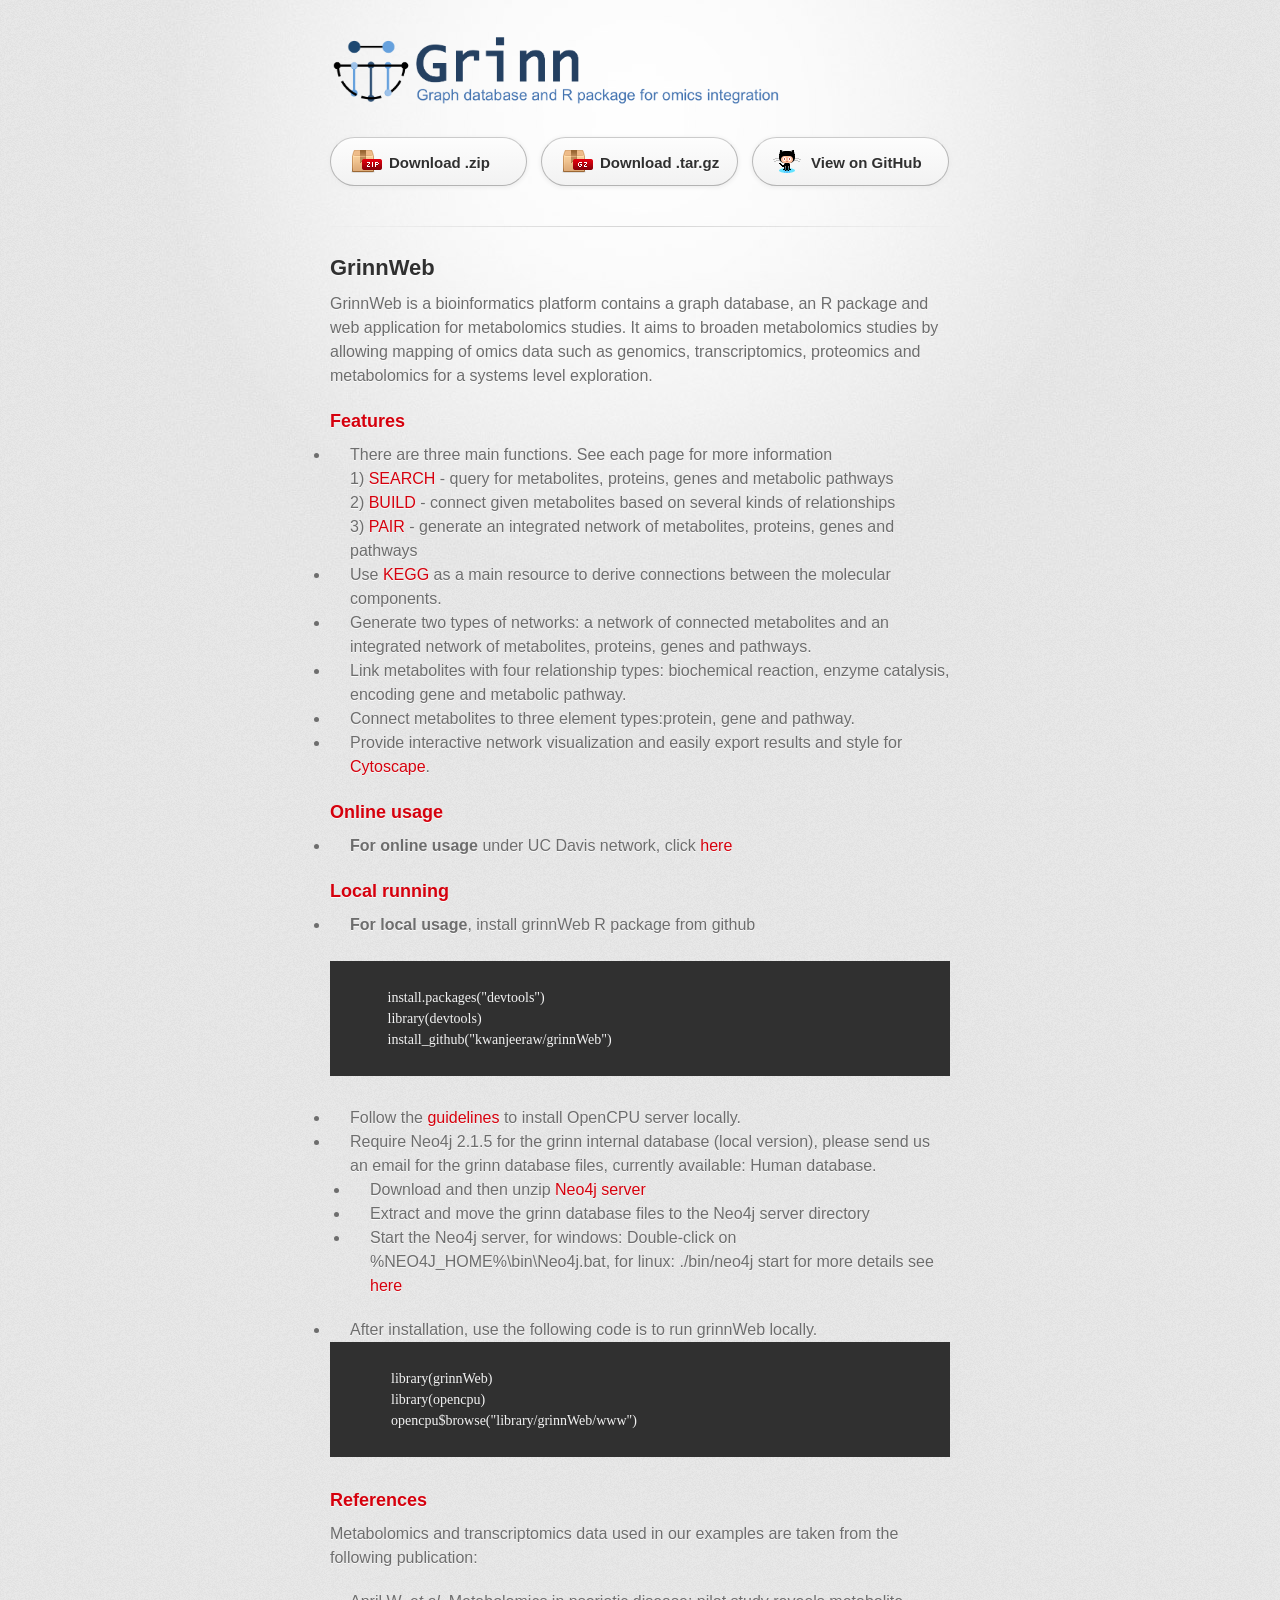
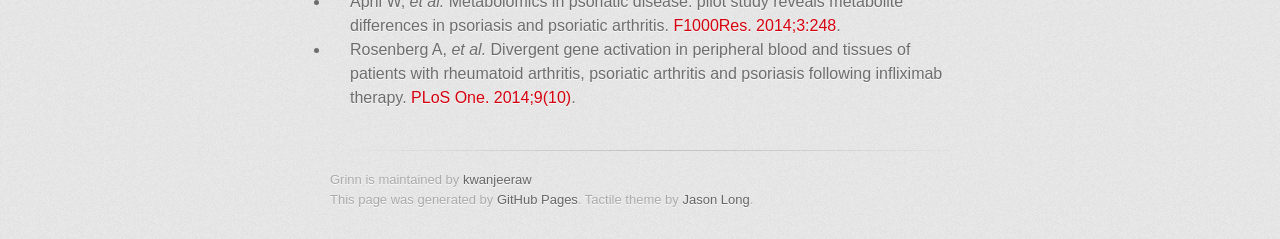
<file: index.html>
<!DOCTYPE html>
<html>
  <head>
    <meta charset='utf-8'>
    <meta http-equiv="X-UA-Compatible" content="chrome=1">
    <link href='https://fonts.googleapis.com/css?family=Chivo:900' rel='stylesheet' type='text/css'>
    <link rel="stylesheet" type="text/css" href="stylesheets/stylesheet.css" media="screen">
    <link rel="stylesheet" type="text/css" href="stylesheets/pygment_trac.css" media="screen">
    <link rel="stylesheet" type="text/css" href="stylesheets/print.css" media="print">
    <!--[if lt IE 9]>
    <script src="//html5shiv.googlecode.com/svn/trunk/html5.js"></script>
    <![endif]-->
    <title>GrinnWeb</title>
  </head>

  <body>
    <div id="container">
      <div class="inner">
        <header>
          <img src="images/logo.png" alt="" width="450px">
        </header>
        <section id="downloads" class="clearfix">
          <a href="https://github.com/kwanjeeraw/grinn/zipball/master" id="download-zip" class="button"><span>Download .zip</span></a>
          <a href="https://github.com/kwanjeeraw/grinn/tarball/master" id="download-tar-gz" class="button"><span>Download .tar.gz</span></a>
          <a href="https://github.com/kwanjeeraw/grinn" id="view-on-github" class="button"><span>View on GitHub</span></a>
        </section>
        <hr>
        <section id="main_content">
          <h2><a id="grinn" class="anchor" href="#grinn" aria-hidden="true"><span class="octicon octicon-link"></span></a>GrinnWeb</h2>
          <p>GrinnWeb is a bioinformatics platform contains a graph database, an R package and web application for metabolomics studies.
          It aims to broaden metabolomics studies by allowing mapping of omics data such as genomics, transcriptomics, proteomics and metabolomics for a systems level exploration.</p>

          <h3><a id="features" class="anchor" href="#features" aria-hidden="true"><span class="octicon octicon-link"></span></a>Features</h3>
          <ul>
            <li>There are three main functions. See each page for more information
              <br>1) <a href="tsearch.html">SEARCH</a> - query for metabolites, proteins, genes and metabolic pathways
              <br>2) <a href="tbuild.html">BUILD</a> - connect given metabolites based on several kinds of relationships
              <br>3) <a href="tpair.html">PAIR</a> - generate an integrated network of metabolites, proteins, genes and pathways
            </li>  
            <li>Use <a href="http://www.kegg.jp/" target="_blank">KEGG</a> as a main resource to derive connections between the molecular components.</li>
            <li>Generate two types of networks: a network of connected metabolites and an integrated network of metabolites, proteins, genes and pathways.</li>
            <li>Link metabolites with four relationship types: biochemical reaction, enzyme catalysis, encoding gene and metabolic pathway.</li>
            <li>Connect metabolites to three element types:protein, gene and pathway.</li>
            <li>Provide interactive network visualization and easily export results and style for <a href="http://cytoscape.org/" target="_blank">Cytoscape</a>.</li>
          </ul>
          <h3><a id="onlinerunning" class="anchor" href="#onlinerunning" aria-hidden="true"><span class="octicon octicon-link"></span></a>Online usage</h3>
          <ul>
            <li><strong>For online usage</strong> under UC Davis network, click <a href="http://grinn.genomecenter.ucdavis.edu/ocpu/user/kwanich/library/grinnWeb/www/">here</a></li>
          </ul>
          <h3><a id="localrunning" class="anchor" href="#localrunning" aria-hidden="true"><span class="octicon octicon-link"></span></a>Local running</h3>
            <ul>
              <li><strong>For local usage</strong>, install grinnWeb R package from github</li><br>
              <pre><code style="text-align:left">
               install.packages("devtools")
               library(devtools)
               install_github("kwanjeeraw/grinnWeb")
              </code></pre>
              <li>Follow the <a href="https://www.opencpu.org/download.html">guidelines</a> to install OpenCPU server locally.</li>
              <li>Require Neo4j 2.1.5 for the grinn internal database (local version), please send us an email for the grinn database files, currently available: Human database.
                <ul>
                  <li>Download and then unzip <a href="http://neo4j.com/download/other-releases/">Neo4j server</a></li>
                  <li>Extract and move the grinn database files to the Neo4j server directory</li>
                  <li>Start the Neo4j server, for windows: Double-click on %NEO4J_HOME%\bin\Neo4j.bat, for linux: ./bin/neo4j start for more details see <a href="http://neo4j.com/docs/stable/server-installation.html">here</a></li>     
                </ul>
              </li>
              <li>After installation, use the following code is to run grinnWeb locally.</li>
              <pre><code style="text-align:left">
                library(grinnWeb)
                library(opencpu)
                opencpu$browse("library/grinnWeb/www")
              </code></pre>
            </ul>
          <h3><a id="references" class="anchor" href="#references" aria-hidden="true"><span class="octicon octicon-link"></span></a>References</h3>
          <p>Metabolomics and transcriptomics data used in our examples are taken from the following publication:</p>
          <ul>
            <li>April W, <em>et al.</em> Metabolomics in psoriatic disease: pilot study reveals metabolite differences in psoriasis and psoriatic arthritis. <a href="http://f1000research.com/articles/10.12688/f1000research.4709.1/doi" target="_blank">F1000Res. 2014;3:248</a>.</li>
            <li>Rosenberg A, <em>et al.</em> Divergent gene activation in peripheral blood and tissues of patients with rheumatoid arthritis, psoriatic arthritis and psoriasis following infliximab therapy. <a href="http://journals.plos.org/plosone/article?id=10.1371/journal.pone.0110657" target="_blank">PLoS One. 2014;9(10)</a>.</li>
          </ul>
          <!--<h3><a id="citation" class="anchor" href="#citation" aria-hidden="true"><span class="octicon octicon-link"></span></a>Citation</h3>
          <p><a href="#"></a></p>-->
        </section>
        <footer>
          Grinn is maintained by <a href="https://github.com/kwanjeeraw">kwanjeeraw</a><br>
          This page was generated by <a href="http://pages.github.com">GitHub Pages</a>. Tactile theme by <a href="https://twitter.com/jasonlong">Jason Long</a>.
        </footer>
                  <script type="text/javascript">
            var gaJsHost = (("https:" == document.location.protocol) ? "https://ssl." : "http://www.");
            document.write(unescape("%3Cscript src='" + gaJsHost + "google-analytics.com/ga.js' type='text/javascript'%3E%3C/script%3E"));
          </script>
          <script type="text/javascript">
            try {
              var pageTracker = _gat._getTracker("UA-34933825-3");
            pageTracker._trackPageview();
            } catch(err) {}
          </script>
      </div>
    </div>
  </body>
</html>
</file>
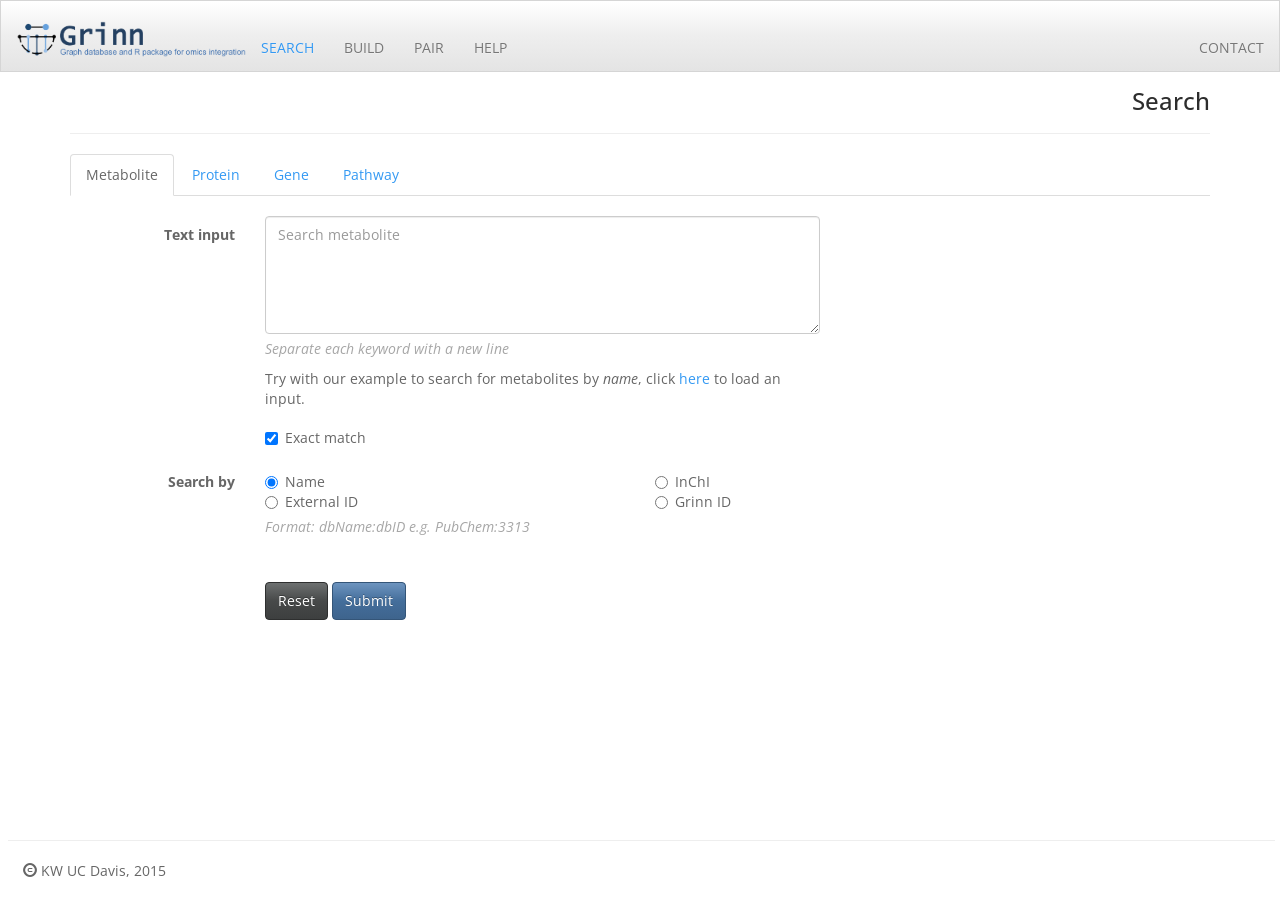
<file: inst/www/index.html>
<!DOCTYPE html>
<html lang="en">
<head>
<meta charset="utf-8">
<title>Grinn</title>
<meta name="viewport" content="width=device-width, initial-scale=1.0">
<meta name="description" content="">
<meta name="author" content="">

<!-- styles -->
<link href="bootstrap/css/bootstrap.css" rel="stylesheet" media="screen">
<link href="bootstrap/css/bootstrap-table.css" rel="stylesheet" >
<link href="bootstrap/css/style.css" rel="stylesheet" >
<link rel="shortcut icon" href="favicon.ico" type="image/x-icon" >    
<!-- ocpu library -->
<script type="text/javascript" src="opencpu/jquery-1.11.1.min.js"> </script>
<script type="text/javascript" src="opencpu/opencpu-0.5.js"> </script>
<!-- script -->
<script type="text/javascript" src="bootstrap/js/bootstrap.js"> </script>
<script type="text/javascript" src="bootstrap/js/bootstrap-table.js"></script>
<script type="text/javascript" src="opencpu/jscript.js"></script>
</head>
<body>
    <!-- Header -->
    <div class="navbar navbar-default navbar-fixed-top">
        <!-- container -->
        <div class="container-fluid">
            <br><div class="navbar-header"><img src="logo.png" width="230"></div>
            <div class="navbar-collapse collapse" id="navbar-main">
                <ul class="nav navbar-nav">
                    <li class="active"><a href="#">SEARCH</a></li>
                    <li><a href="build.html">BUILD</a></li>
                    <li><a href="pair.html">PAIR</a></li>
<!--                    <li>
                        <a class="dropdown-toggle" data-toggle="dropdown" href="#" id="analyses">Analysis <span class="caret"></span></a>
                        <ul class="dropdown-menu" aria-labelledby="analyses">
                            <li class="active"><a href="#">Enrichment</a></li>
                            <li><a href="#">Topology</a></li>
                        </ul>
                    </li>-->
                    <li><a href="http://kwanjeeraw.github.io/grinnWeb/" target="_blank">HELP</a></li>
<!--                    <li class="dropdown">
                        <a class="dropdown-toggle" data-toggle="dropdown" href="#" id="download">Download <span class="caret"></span></a>
                        <ul class="dropdown-menu" aria-labelledby="download">
                            <li><a href="./bootstrap.min.css">bootstrap.min.css</a></li>
                            <li><a href="./bootstrap.css">bootstrap.css</a></li>
                            <li class="divider"></li>
                            <li><a href="./variables.less">variables.less</a></li>
                            <li><a href="./bootswatch.less">bootswatch.less</a></li>
                        </ul>
                    </li>-->
                </ul>
                <ul class="nav navbar-nav navbar-right">
                    <li><a href="http://metabolomics.ucdavis.edu/" target="_blank">CONTACT</a></li>
                </ul>
            </div>
        </div>
        <!-- /container -->
    </div>
    <!-- /Header -->
    <br><br>
    <!-- Content -->
    <div class="container">
        <div class="row">
            <div class="col-lg-12">
                <div class="page-header"><h3 class="text-right">Search</h3></div>
            </div>
        </div>

        <div class="row">
            <div class="col-lg-12">
                <ul class="nav nav-tabs">
                    <li class="active"><a href="#metabolite" data-toggle="tab">Metabolite</a></li>
                    <li><a href="#protein" data-toggle="tab">Protein</a></li>
                    <li><a href="#gene" data-toggle="tab">Gene</a></li>
                    <li><a href="#pathway" data-toggle="tab">Pathway</a></li>
                    <!--<li><a href="#advance" data-toggle="tab">Advance</a></li>-->
                </ul>
                <div id="myTabContent" class="tab-content"><br>
                    <div class="tab-pane fade active in" id="metabolite">
                        <form class="form-horizontal" id="metform" action="result.html">
                            <fieldset>
                                <div class="form-group">
                                    <label for="textInput" class="col-lg-2 control-label">Text input</label>
                                    <div class="col-lg-6">
                                        <textarea class="form-control" rows="5" id="textInput" name="textInput" placeholder="Search metabolite" required></textarea>
                                        <input type="hidden" id="label" name="label" value="Metabolite">
                                        <span class="help-block"><dfn>Separate each keyword with a new line</dfn></span>
                                        <p>Try with our example to search for metabolites by <dfn>name</dfn>, click <a href="#" onclick="addInputValue('SEARCH.txt','metform',3,false,'true')">here</a> to load an input.</p>                                         
                                        <div class="checkbox">
                                            <label><input type="checkbox" id="checkmatch" name="checkmatch" checked="" onclick="setMatchType(this.form);"> Exact match</label>
                                            <input type="hidden" id="matchtype" name="matchtype" value="true">
                                        </div>
                                    </div>
                                </div>
                                <div class="form-group">
                                    <label class="col-lg-2 control-label">Search by</label>
                                    <div class="radio">
                                        <div class="col-lg-4">
                                            <label><input type="radio" name="searchBy" id="name" value="name" checked="" onchange="forceExactMatch(this.form,false);"> Name</label><br>
                                            <label><input type="radio" name="searchBy" id="xref" value="xref" onchange="forceExactMatch(this.form,true);"> External ID</label>
                                            <span class="help-block"><dfn>Format: dbName:dbID e.g. PubChem:3313</dfn></span>
                                        </div>
                                        <div class="col-lg-2">
                                            <label><input type="radio" name="searchBy" id="inchi" value="InChI" onchange="forceExactMatch(this.form,true);"> InChI</label><br>
                                            <label><input type="radio" name="searchBy" id="GID" value="GID" onchange="forceExactMatch(this.form,true);"> Grinn ID</label>
                                        </div>
                                    </div>
                                </div><br>
                                <div class="form-group">
                                    <div class="col-lg-10 col-lg-offset-2">
                                    <input type="reset" class="btn btn-default" id="resetbutton" value="Reset"></input>
                                    <input type="submit" class="btn btn-primary" id="querybutton" value="Submit"></input>
                                    </div>
                                </div>
                            </fieldset>
                        </form>
                    </div>
                    <div class="tab-pane fade" id="protein">
                        <form class="form-horizontal" id="proteinform" action="result.html">
                            <fieldset>
                                <div class="form-group">
                                    <label for="textInput" class="col-lg-2 control-label">Text input</label>
                                    <div class="col-lg-6">
                                        <textarea class="form-control" rows="5" id="textInput" name="textInput" placeholder="Search protein" required></textarea>
                                        <input type="hidden" id="label" name="label" value="Protein">
                                        <span class="help-block"><dfn>Separate each keyword with a new line</dfn></span>
                                        <p>Try with our example to search for proteins by <dfn>external ID</dfn>, click <a href="#" onclick="addInputValue('SEARCHPRT.txt','proteinform',4,true,'true')">here</a> to load an input.</p> 
                                        <div class="checkbox">
                                            <label><input type="checkbox" id="checkmatch" name="checkmatch" checked="" onclick="setMatchType(this.form);"> Exact match</label>
                                            <input type="hidden" id="matchtype" name="matchtype" value="true">
                                        </div>
                                    </div>
                                </div>
                                <div class="form-group">
                                    <label class="col-lg-2 control-label">Search by</label>
                                    <div class="radio">
                                        <div class="col-lg-4">
                                            <label><input type="radio" name="searchBy" id="name" value="name" checked="" onchange="forceExactMatch(this.form,false);"> Name</label><br>
                                            <label><input type="radio" name="searchBy" id="xref" value="xref" onchange="forceExactMatch(this.form,true);"> External ID</label>
                                            <span class="help-block"><dfn>Format: dbName:dbID e.g. UniProt:Q9NWU1</dfn></span>
                                        </div>
                                        <div class="col-lg-2">
                                            <label><input type="radio" name="searchBy" id="GID" value="GID" onchange="forceExactMatch(this.form,true);"> Grinn ID</label>
                                        </div>
                                    </div>
                                </div>
                                <div class="form-group">
                                    <label for="select" class="col-lg-2 control-label">Organism</label>
                                    <div class="col-lg-6">
                                        <select multiple="multiple" class="form-control" id="organism" name="organism">
                                            <!--option value="Arabidopsis thaliana" selected="selected">Arabidopsis thaliana</option>
                                            <option value="Candida albicans" selected="selected">Candida albicans</option-->
                                            <option value="Homo sapiens" selected="selected">Homo sapiens</option>
                                        </select>
                                        <span class="help-block"><dfn>Press and hold down the Ctrl key, to select multiples organisms</dfn></span>
                                    </div>
                                </div><br>
                                <div class="form-group">
                                    <div class="col-lg-10 col-lg-offset-2">
                                    <input type="reset" class="btn btn-default" id="resetbutton" value="Reset"></input>
                                    <input type="submit" class="btn btn-primary" id="querybutton" value="Submit"></input>
                                    </div>
                                </div>
                            </fieldset>
                        </form>
                    </div>
                    <div class="tab-pane fade" id="gene">
                        <form class="form-horizontal" id="geneform" action="result.html">
                            <fieldset>
                                <div class="form-group">
                                    <label for="textInput" class="col-lg-2 control-label">Text input</label>
                                    <div class="col-lg-6">
                                        <textarea class="form-control" rows="5" id="textInput" name="textInput" placeholder="Search gene" required></textarea>
                                        <input type="hidden" id="label" name="label" value="Gene">
                                        <span class="help-block"><dfn>Separate each keyword with a new line</dfn></span>
                                        <p>Try with our example to search for genes by <dfn>external ID</dfn>, click <a href="#" onclick="addInputValue('SEARCHGENE.txt','geneform',4,true,'true')">here</a> to load an input.</p>
                                        <div class="checkbox">
                                            <label><input type="checkbox" id="checkmatch" name="checkmatch" checked="" onclick="setMatchType(this.form);"> Exact match</label>
                                            <input type="hidden" id="matchtype" name="matchtype" value="true">                                             
                                        </div>
                                    </div>
                                </div>
                                <div class="form-group">
                                    <label class="col-lg-2 control-label">Search by</label>
                                    <div class="radio">
                                        <div class="col-lg-4">
                                            <label><input type="radio" name="searchBy" id="name" value="name" checked="" onchange="forceExactMatch(this.form,false);"> Name</label><br>
                                            <label><input type="radio" name="searchBy" id="xref" value="xref" onchange="forceExactMatch(this.form,true);"> External ID</label>
                                            <span class="help-block"><dfn>Format: dbName:dbID e.g. NCBI-GeneID:54995</dfn></span>
                                        </div>
                                        <div class="col-lg-2">
                                            <label><input type="radio" name="searchBy" id="GID" value="GID" onchange="forceExactMatch(this.form,true);"> Grinn ID</label>
                                        </div>
                                    </div>
                                </div>
                                <div class="form-group">
                                    <label for="select" class="col-lg-2 control-label">Organism</label>
                                    <div class="col-lg-6">
                                        <select multiple="multiple" class="form-control" id="organism" name="organism">
                                            <!--option value="Arabidopsis thaliana" selected="selected">Arabidopsis thaliana</option>
                                            <option value="Candida albicans" selected="selected">Candida albicans</option-->
                                            <option value="Homo sapiens" selected="selected">Homo sapiens</option>
                                        </select>
                                        <span class="help-block"><dfn>Press and hold down the Ctrl key, to select multiples organisms</dfn></span>
                                    </div>
                                </div><br>
                                <div class="form-group">
                                    <div class="col-lg-10 col-lg-offset-2">
                                    <input type="reset" class="btn btn-default" id="resetbutton" value="Reset"></input>
                                    <input type="submit" class="btn btn-primary" id="querybutton" value="Submit"></input>
                                    </div>
                                </div>
                            </fieldset>
                        </form>
                    </div>
                    <div class="tab-pane fade" id="pathway">
                        <form class="form-horizontal" id="ptwform" action="result.html">
                            <fieldset>
                                <div class="form-group">
                                    <label for="textInput" class="col-lg-2 control-label">Text input</label>
                                    <div class="col-lg-6">
                                        <textarea class="form-control" rows="5" id="textInput" name="textInput" placeholder="Search pathway" required></textarea>
                                        <input type="hidden" id="label" name="label" value="Pathway">
                                        <span class="help-block"><dfn>Separate each keyword with a new line</dfn></span>
                                        <p>Try with our example to search for metabolic pathways by <dfn>Grinn ID</dfn>, click <a href="#" onclick="addInputValue('SEARCHPTW.txt','ptwform',5,true,'true')">here</a> to load an input.</p>                                     
                                        <div class="checkbox">
                                            <label><input type="checkbox" id="checkmatch" name="checkmatch" checked="" onclick="setMatchType(this.form);"> Exact match</label>
                                            <input type="hidden" id="matchtype" name="matchtype" value="true">
                                        </div>
                                    </div>
                                </div>
                                <div class="form-group">
                                    <label class="col-lg-2 control-label">Search by</label>
                                    <div class="radio">
                                        <div class="col-lg-4">
                                            <label><input type="radio" name="searchBy" id="name" value="name" checked="" onchange="forceExactMatch(this.form,false);"> Name</label><br>
                                            <label><input type="radio" name="searchBy" id="xref" value="xref" onchange="forceExactMatch(this.form,true);"> External ID</label>
                                            <span class="help-block"><dfn>Format: dbName:dbID e.g. KEGG:hsa00061</dfn></span>
                                        </div>
                                        <div class="col-lg-2">
                                            <label><input type="radio" name="searchBy" id="GID" value="GID" onchange="forceExactMatch(this.form,true);"> Grinn ID</label>
                                        </div>
                                    </div>
                                </div>
                                <div class="form-group">
                                    <label for="select" class="col-lg-2 control-label">Organism</label>
                                    <div class="col-lg-6">
                                        <select multiple="multiple" class="form-control" id="organism" name="organism">
                                            <!--option value="Arabidopsis thaliana" selected="selected">Arabidopsis thaliana</option>
                                            <option value="Candida albicans" selected="selected">Candida albicans</option-->
                                            <option value="Homo sapiens" selected="selected">Homo sapiens</option>
                                        </select>
                                        <span class="help-block"><dfn>Press and hold down the Ctrl key, to select multiples organisms</dfn></span>
                                    </div>
                                </div><br>
                                <div class="form-group">
                                    <div class="col-lg-10 col-lg-offset-2">
                                    <input type="reset" class="btn btn-default" id="resetbutton" value="Reset"></input>
                                    <input type="submit" class="btn btn-primary" id="querybutton" value="Submit"></input>
                                    </div>
                                </div>
                            </fieldset>
                        </form>
                    </div>
<!--<div class="tab-pane fade" id="advance">
    <form class="form-horizontal" id="advform" action="result.html">
        <fieldset>
            <div class="form-group">
                <label for="cypher" class="col-lg-2 control-label">Cypher</label>
                <div class="col-lg-8">
                <textarea class="form-control" rows="5" id="textInput" name="textInput" placeholder="Cypher input"></textarea>
                <input type="hidden" id="label" name="label" value="Cypher">
                <span class="help-block">Use cypher to query.</span>
                </div>
            </div>                     
            <div class="form-group">
                <div class="col-lg-10 col-lg-offset-2">
                <input type="reset" class="btn btn-default" id="resetbutton" value="Reset"></input>
                <input type="submit" class="btn btn-primary" id="querybutton" value="Submit"></input>
                </div>
            </div>
        </fieldset>
    </form>
</div>-->
                </div> <!-- /tab-content -->   
            </div> 
        </div> <!-- /row -->
    </div><br> <!-- /Content -->
    <footer class="footer">
        <div class="col-lg-12">
            <br><span class="glyphicon glyphicon-copyright-mark"></span> <span>KW UC Davis, 2015</span>
        </div>
    </footer>
    <script>
  (function(i,s,o,g,r,a,m){i['GoogleAnalyticsObject']=r;i[r]=i[r]||function(){
  (i[r].q=i[r].q||[]).push(arguments)},i[r].l=1*new Date();a=s.createElement(o),
  m=s.getElementsByTagName(o)[0];a.async=1;a.src=g;m.parentNode.insertBefore(a,m)
  })(window,document,'script','//www.google-analytics.com/analytics.js','ga');

  ga('create', 'UA-61396514-1', 'auto');
  ga('send', 'pageview');

</script>
</body>
</html>
</file>
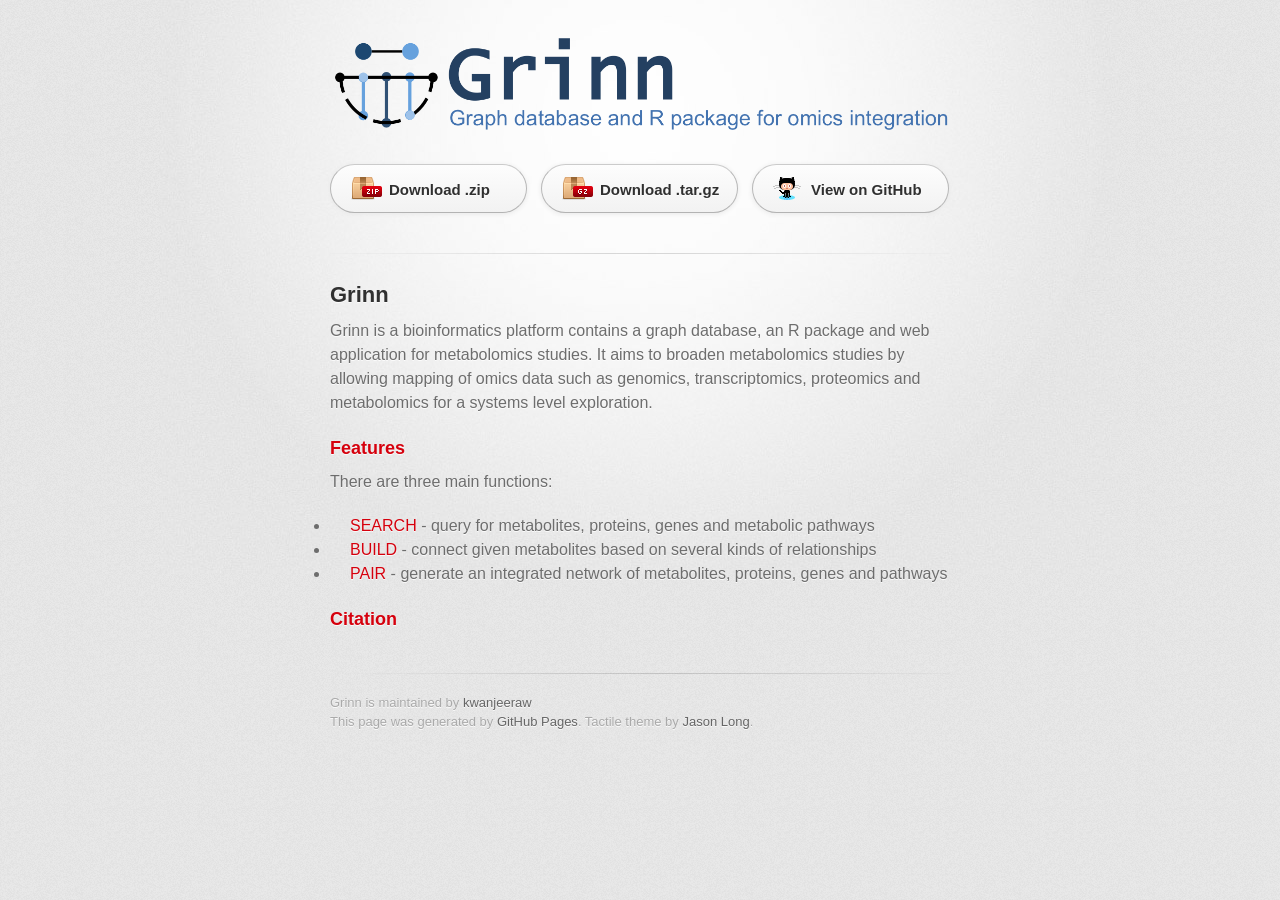
<file: mansearch.html>
<!DOCTYPE html>
<html>
  <head>
    <meta charset='utf-8'>
    <meta http-equiv="X-UA-Compatible" content="chrome=1">
    <link href='https://fonts.googleapis.com/css?family=Chivo:900' rel='stylesheet' type='text/css'>
    <link rel="stylesheet" type="text/css" href="stylesheets/stylesheet.css" media="screen">
    <link rel="stylesheet" type="text/css" href="stylesheets/pygment_trac.css" media="screen">
    <link rel="stylesheet" type="text/css" href="stylesheets/print.css" media="print">
    <!--[if lt IE 9]>
    <script src="//html5shiv.googlecode.com/svn/trunk/html5.js"></script>
    <![endif]-->
    <title>Grinn</title>
  </head>

  <body>
    <div id="container">
      <div class="inner">

        <header>
          <img src="images/logo.png" alt="">
        </header>

        <section id="downloads" class="clearfix">
          <a href="https://github.com/kwanjeeraw/grinn/zipball/master" id="download-zip" class="button"><span>Download .zip</span></a>
          <a href="https://github.com/kwanjeeraw/grinn/tarball/master" id="download-tar-gz" class="button"><span>Download .tar.gz</span></a>
          <a href="https://github.com/kwanjeeraw/grinn" id="view-on-github" class="button"><span>View on GitHub</span></a>
        </section>

        <hr>

        <section id="main_content">
          <h2><a id="grinn" class="anchor" href="#grinn" aria-hidden="true"><span class="octicon octicon-link"></span></a>Grinn</h2>
          <p>Grinn is a bioinformatics platform contains a graph database, an R package and web application for metabolomics studies.
          It aims to broaden metabolomics studies by allowing mapping of omics data such as genomics, transcriptomics, proteomics and metabolomics for a systems level exploration.</p>

          <h3><a id="features" class="anchor" href="#features" aria-hidden="true"><span class="octicon octicon-link"></span></a>Features</h3>
          <p>There are three main functions:</p>
          <ul>
            <li><a href="mansearch.html">SEARCH</a> - query for metabolites, proteins, genes and metabolic pathways</li>
            <li><a href="manbuild.html">BUILD</a> - connect given metabolites based on several kinds of relationships</li>
            <li><a href="manpair.html">PAIR</a> - generate an integrated network of metabolites, proteins, genes and pathways</li>
          </ul>

          <h3><a id="citation" class="anchor" href="#citation" aria-hidden="true"><span class="octicon octicon-link"></span></a>Citation</h3>
          <p><a href="#"></a></p>

        </section>

        <footer>
          Grinn is maintained by <a href="https://github.com/kwanjeeraw">kwanjeeraw</a><br>
          This page was generated by <a href="http://pages.github.com">GitHub Pages</a>. Tactile theme by <a href="https://twitter.com/jasonlong">Jason Long</a>.
        </footer>

                  <script type="text/javascript">
            var gaJsHost = (("https:" == document.location.protocol) ? "https://ssl." : "http://www.");
            document.write(unescape("%3Cscript src='" + gaJsHost + "google-analytics.com/ga.js' type='text/javascript'%3E%3C/script%3E"));
          </script>
          <script type="text/javascript">
            try {
              var pageTracker = _gat._getTracker("UA-34933825-3");
            pageTracker._trackPageview();
            } catch(err) {}
          </script>

      </div>
    </div>
  </body>
</html>
</file>
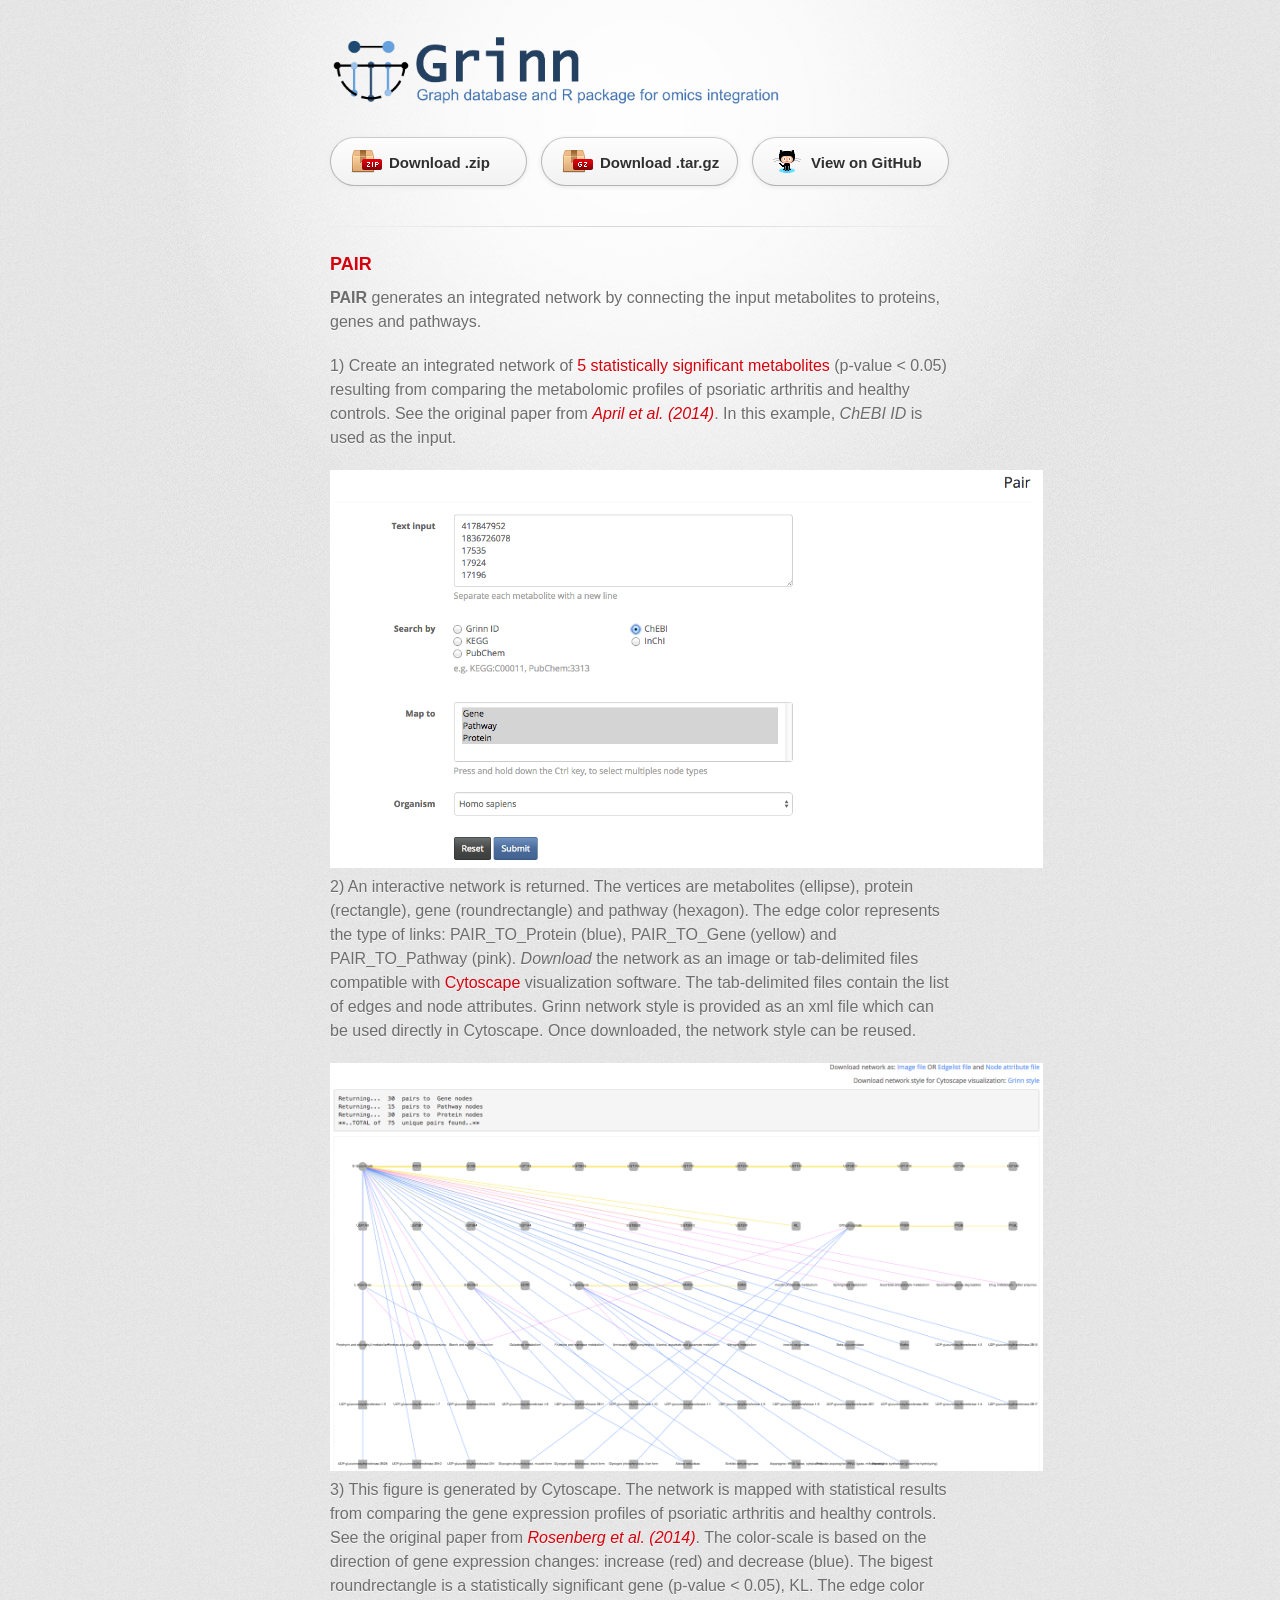
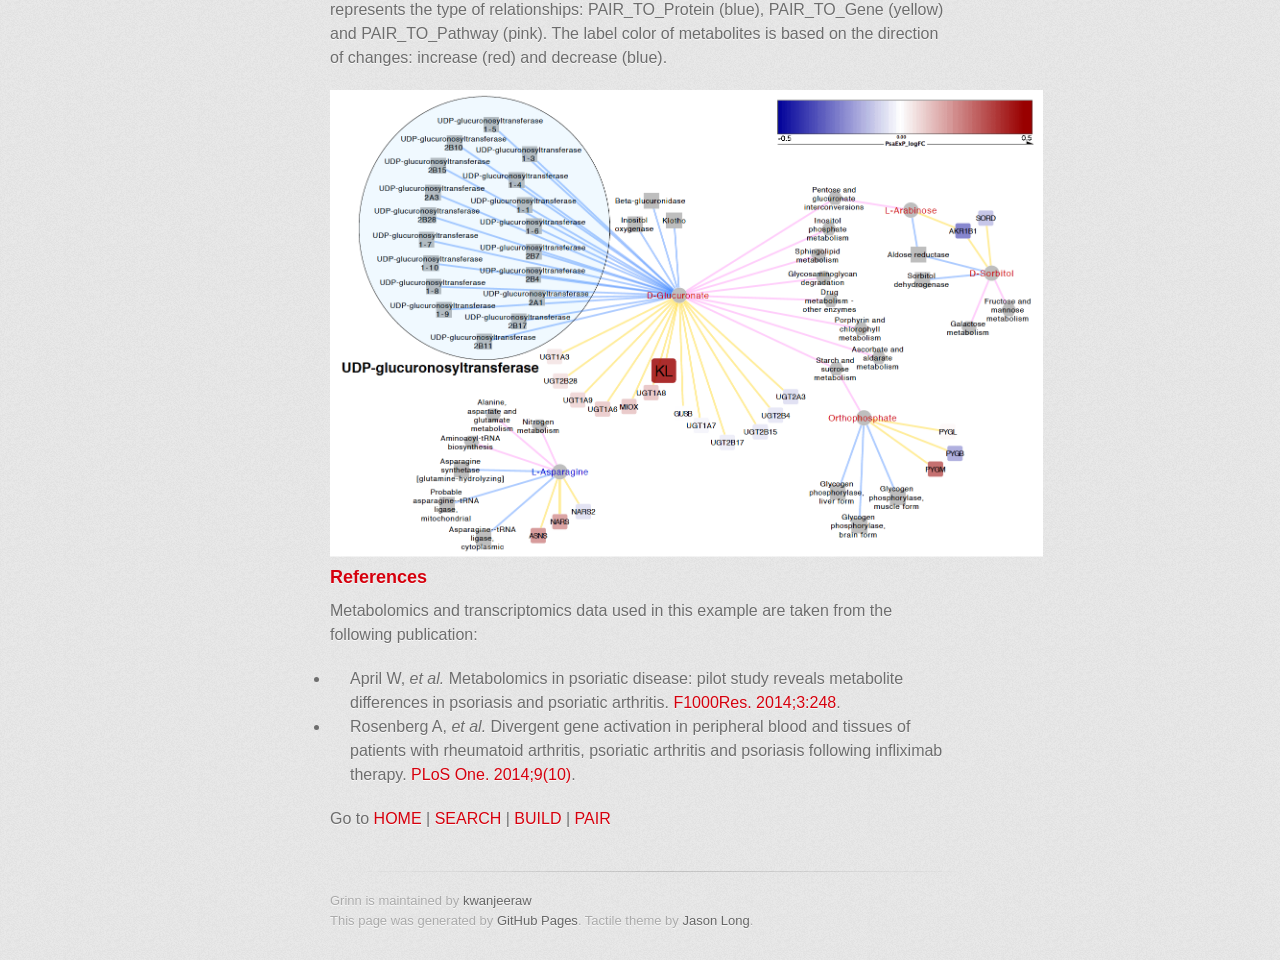
<file: tpair.html>
<!DOCTYPE html>
<html>
  <head>
    <meta charset='utf-8'>
    <meta http-equiv="X-UA-Compatible" content="chrome=1">
    <link href='https://fonts.googleapis.com/css?family=Chivo:900' rel='stylesheet' type='text/css'>
    <link rel="stylesheet" type="text/css" href="stylesheets/stylesheet.css" media="screen">
    <link rel="stylesheet" type="text/css" href="stylesheets/pygment_trac.css" media="screen">
    <link rel="stylesheet" type="text/css" href="stylesheets/print.css" media="print">
    <!--[if lt IE 9]>
    <script src="//html5shiv.googlecode.com/svn/trunk/html5.js"></script>
    <![endif]-->
    <title>Grinn</title>
    <style>
    #imgScale
    {
      width:115%;
      height:115%;
    }
    </style> 
  </head>
  <body>
    <div id="container">
      <div class="inner">
        <header>
          <a href="index.html"><img src="images/logo.png" alt="" width="450px"></a>
        </header>
        <section id="downloads" class="clearfix">
          <a href="https://github.com/kwanjeeraw/grinn/zipball/master" id="download-zip" class="button"><span>Download .zip</span></a>
          <a href="https://github.com/kwanjeeraw/grinn/tarball/master" id="download-tar-gz" class="button"><span>Download .tar.gz</span></a>
          <a href="https://github.com/kwanjeeraw/grinn" id="view-on-github" class="button"><span>View on GitHub</span></a>
        </section>
        <hr>
        <section id="main_content">
          <h3><a id="pair" class="anchor" href="#pair" aria-hidden="true"><span class="octicon octicon-link"></span></a>PAIR</h3>
          <p><strong>PAIR</strong> generates an integrated network by connecting the input metabolites to proteins, genes and pathways.</p>
          <p>1) Create an integrated network of <a href="images/PAIR.txt" target="_blank">5 statistically significant metabolites</a> (p-value < 0.05) resulting from comparing the metabolomic profiles of psoriatic arthritis and healthy controls.
          See the original paper from <a href="http://f1000research.com/articles/10.12688/f1000research.4709.1/doi" target="_blank"><em>April et al. (2014)</em></a>. In this example, <em>ChEBI ID</em> is used as the input.
          </p>
          <div id="imgScale">
            <img src="images/pair1.png"><br>
          </div> 
          <p>2) An interactive network is returned. The vertices are metabolites (ellipse), protein (rectangle), gene (roundrectangle) and pathway (hexagon).
          The edge color represents the type of links: PAIR_TO_Protein (blue), PAIR_TO_Gene (yellow) and PAIR_TO_Pathway (pink).
          <em>Download</em> the network as an image or tab-delimited files compatible with <a href="http://cytoscape.org/" target="_blank">Cytoscape</a> visualization software.
          The tab-delimited files contain the list of edges and node attributes. Grinn network style is provided as an xml file which can be used directly in Cytoscape. Once downloaded, the network style can be reused.
          </p>            
          <div id="imgScale">
            <img src="images/pair2.png"><br>
          </div> 
          <p>3) This figure is generated by Cytoscape. The network is mapped with statistical results from comparing the gene expression profiles of psoriatic arthritis and healthy controls.
          See the original paper from <a href="http://journals.plos.org/plosone/article?id=10.1371/journal.pone.0110657" target="_blank"><em>Rosenberg et al. (2014)</em></a>. 
          The color-scale is based on the direction of gene expression changes: increase (red) and decrease (blue). The bigest roundrectangle is a statistically significant gene (p-value < 0.05), KL.
          The edge color represents the type of relationships: PAIR_TO_Protein (blue), PAIR_TO_Gene (yellow) and PAIR_TO_Pathway (pink).
          The label color of metabolites is based on the direction of changes: increase (red) and decrease (blue).</p>   
          <div id="imgScale">
            <img src="images/pair3.png"><br>
          </div> 
          <h3><a id="references" class="anchor" href="#references" aria-hidden="true"><span class="octicon octicon-link"></span></a>References</h3>
          <p>Metabolomics and transcriptomics data used in this example are taken from the following publication:</p>
          <ul>
            <li>April W, <em>et al.</em> Metabolomics in psoriatic disease: pilot study reveals metabolite differences in psoriasis and psoriatic arthritis. <a href="http://f1000research.com/articles/10.12688/f1000research.4709.1/doi" target="_blank">F1000Res. 2014;3:248</a>.</li>
            <li>Rosenberg A, <em>et al.</em> Divergent gene activation in peripheral blood and tissues of patients with rheumatoid arthritis, psoriatic arthritis and psoriasis following infliximab therapy. <a href="http://journals.plos.org/plosone/article?id=10.1371/journal.pone.0110657" target="_blank">PLoS One. 2014;9(10)</a>.</li>
          </ul>  
          <p>Go to <a href="index.html">HOME</a> | <a href="tsearch.html">SEARCH</a> | <a href="tbuild.html">BUILD</a> | <a href="tpair.html">PAIR</a></p>
        </section>

        <footer>
          Grinn is maintained by <a href="https://github.com/kwanjeeraw">kwanjeeraw</a><br>
          This page was generated by <a href="http://pages.github.com">GitHub Pages</a>. Tactile theme by <a href="https://twitter.com/jasonlong">Jason Long</a>.
        </footer>

                  <script type="text/javascript">
            var gaJsHost = (("https:" == document.location.protocol) ? "https://ssl." : "http://www.");
            document.write(unescape("%3Cscript src='" + gaJsHost + "google-analytics.com/ga.js' type='text/javascript'%3E%3C/script%3E"));
          </script>
          <script type="text/javascript">
            try {
              var pageTracker = _gat._getTracker("UA-34933825-3");
            pageTracker._trackPageview();
            } catch(err) {}
          </script>

      </div>
    </div>
  </body>
</html>
</file>
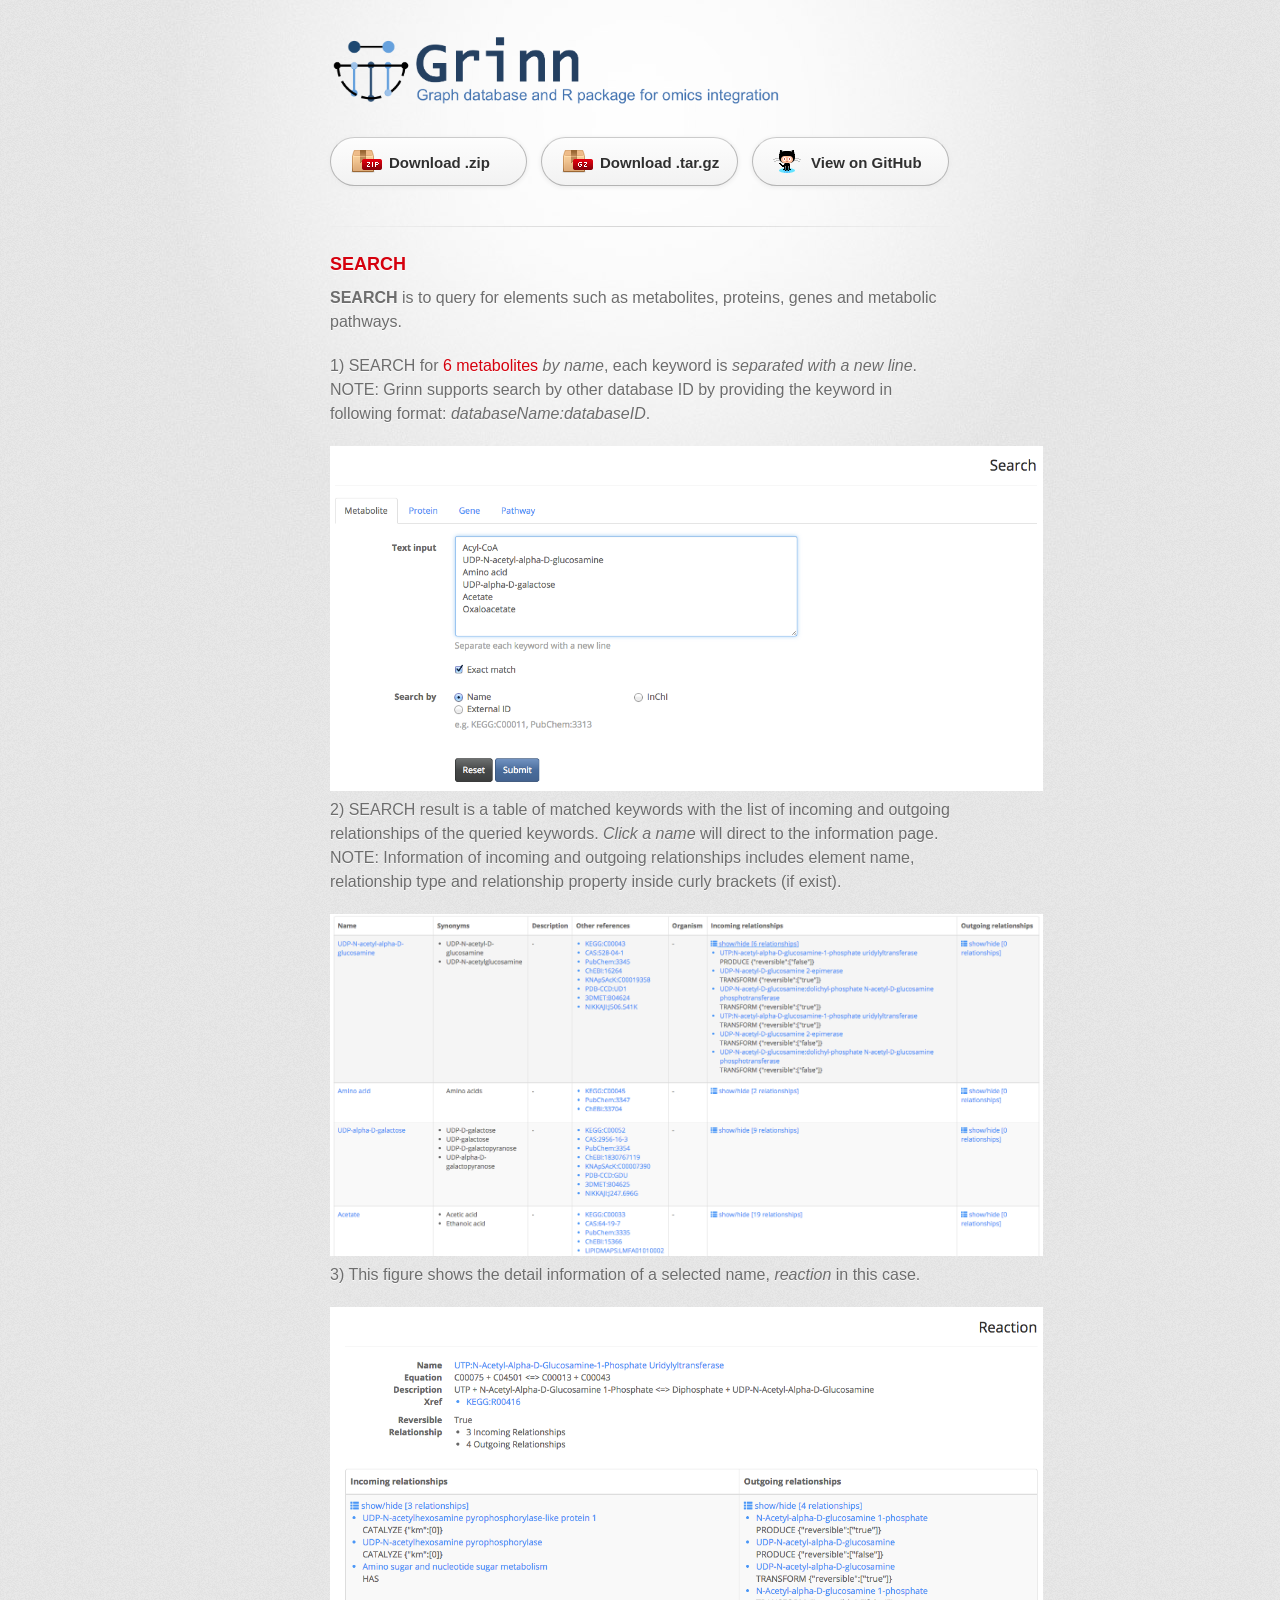
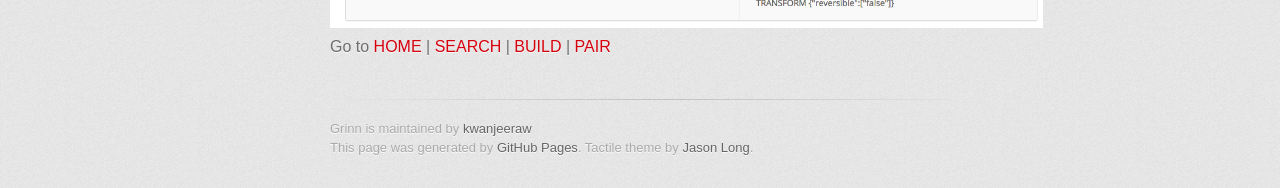
<file: tsearch.html>
<!DOCTYPE html>
<html>
  <head>
    <meta charset='utf-8'>
    <meta http-equiv="X-UA-Compatible" content="chrome=1">
    <link href='https://fonts.googleapis.com/css?family=Chivo:900' rel='stylesheet' type='text/css'>
    <link rel="stylesheet" type="text/css" href="stylesheets/stylesheet.css" media="screen">
    <link rel="stylesheet" type="text/css" href="stylesheets/pygment_trac.css" media="screen">
    <link rel="stylesheet" type="text/css" href="stylesheets/print.css" media="print">
    <!--[if lt IE 9]>
    <script src="//html5shiv.googlecode.com/svn/trunk/html5.js"></script>
    <![endif]-->
    <title>Grinn</title>
    <style>
    #imgScale
    {
      width:115%;
      height:115%;
    }
    </style>
  </head>

  <body>
    <div id="container">
      <div class="inner">

        <header>
          <a href="index.html"><img src="images/logo.png" alt="" width="450px"></a>
        </header>

        <section id="downloads" class="clearfix">
          <a href="https://github.com/kwanjeeraw/grinn/zipball/master" id="download-zip" class="button"><span>Download .zip</span></a>
          <a href="https://github.com/kwanjeeraw/grinn/tarball/master" id="download-tar-gz" class="button"><span>Download .tar.gz</span></a>
          <a href="https://github.com/kwanjeeraw/grinn" id="view-on-github" class="button"><span>View on GitHub</span></a>
        </section>

        <hr>

        <section id="main_content">
          <h3><a id="search" class="anchor" href="#search" aria-hidden="true"><span class="octicon octicon-link"></span></a>SEARCH</h3>
          <p><strong>SEARCH</strong> is to query for elements such as metabolites, proteins, genes and metabolic pathways.</p>
          <p>1) SEARCH for <a href="images/SEARCH.txt" target="_blank">6 metabolites</a> <em>by name</em>, each keyword is <em>separated with a new line</em>.<br>
          NOTE: Grinn supports search by other database ID by providing the keyword in following format: <em>databaseName:databaseID</em>.
          </p>
          <div id="imgScale">
            <img src="images/search1.png"><br>
          </div>          
          
          <p>2) SEARCH result is a table of matched keywords with the list of incoming and outgoing relationships of the queried keywords. <em>Click a name</em> will direct to the information page.<br>
          NOTE: Information of incoming and outgoing relationships includes element name, relationship type and relationship property inside curly brackets (if exist).
          </p>            
          <div id="imgScale">
            <img src="images/search2.png"><br>
          </div> 
          <p>3) This figure shows the detail information of a selected name, <em>reaction</em> in this case.</p>   
          <div id="imgScale">
            <img src="images/search3.png"><br>
          </div> 
          <p>Go to <a href="index.html">HOME</a> | <a href="tsearch.html">SEARCH</a> | <a href="tbuild.html">BUILD</a> | <a href="tpair.html">PAIR</a></p>
        </section>

        <footer>
          Grinn is maintained by <a href="https://github.com/kwanjeeraw">kwanjeeraw</a><br>
          This page was generated by <a href="http://pages.github.com">GitHub Pages</a>. Tactile theme by <a href="https://twitter.com/jasonlong">Jason Long</a>.
        </footer>

                  <script type="text/javascript">
            var gaJsHost = (("https:" == document.location.protocol) ? "https://ssl." : "http://www.");
            document.write(unescape("%3Cscript src='" + gaJsHost + "google-analytics.com/ga.js' type='text/javascript'%3E%3C/script%3E"));
          </script>
          <script type="text/javascript">
            try {
              var pageTracker = _gat._getTracker("UA-34933825-3");
            pageTracker._trackPageview();
            } catch(err) {}
          </script>

      </div>
    </div>
  </body>
</html>
</file>
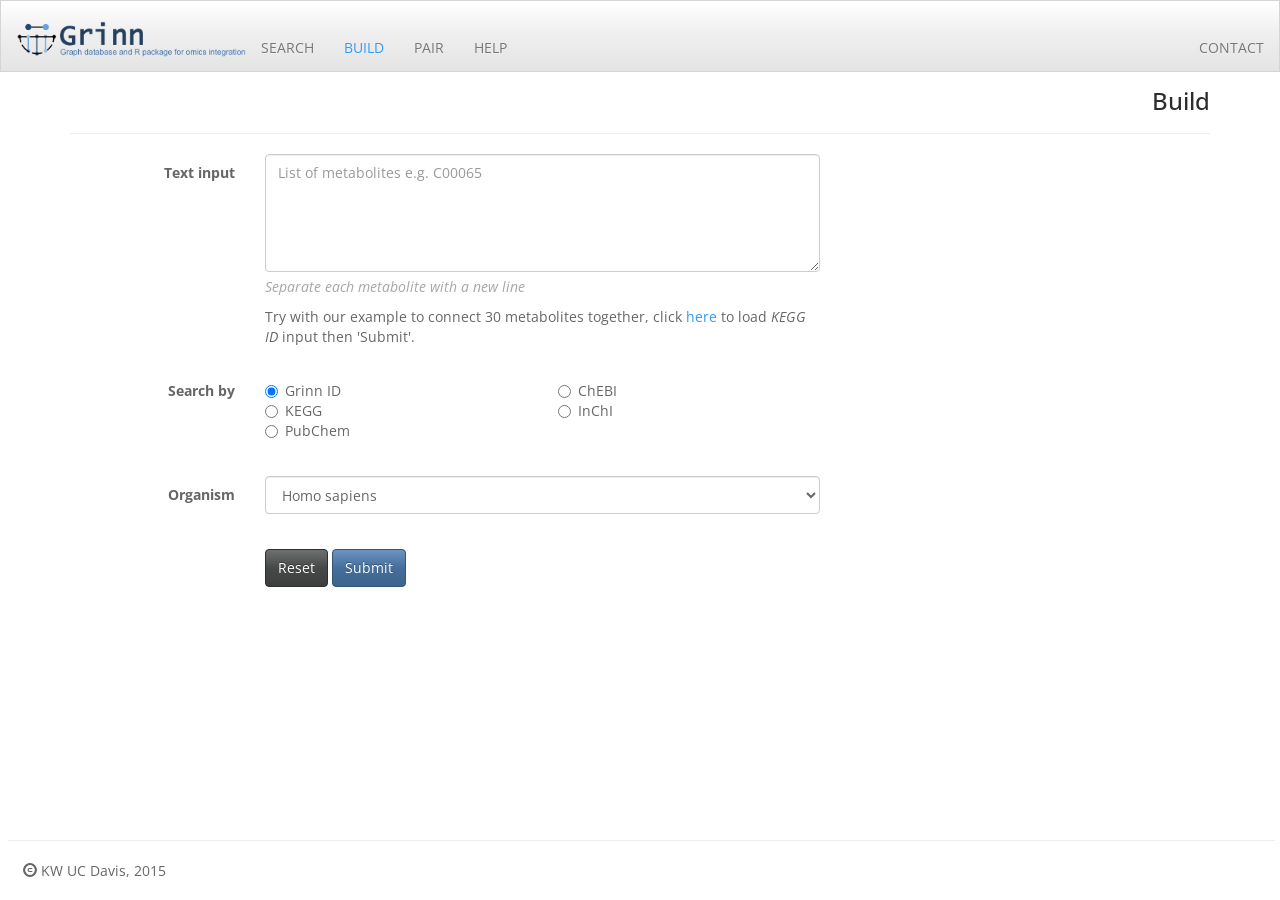
<file: inst/www/build.html>
<!DOCTYPE html>
<html lang="en">
<head>
<meta charset="utf-8">
<title>Grinn</title>
<meta name="viewport" content="width=device-width, initial-scale=1.0">
<meta name="description" content="">
<meta name="author" content="">

<!-- styles -->
<link href="bootstrap/css/bootstrap.css" rel="stylesheet" media="screen">
<link href="bootstrap/css/bootstrap-table.css" rel="stylesheet" >
<link href="bootstrap/css/style.css" rel="stylesheet" >
<link rel="shortcut icon" href="favicon.ico" type="image/x-icon" >     
<!-- ocpu library -->
<script type="text/javascript" src="opencpu/jquery-1.11.1.min.js"> </script>
<script type="text/javascript" src="opencpu/opencpu-0.5.js"> </script>
<!-- script -->
<script type="text/javascript" src="bootstrap/js/bootstrap.js"> </script>
<script type="text/javascript" src="bootstrap/js/bootstrap-table.js"></script>
<script type="text/javascript" src="opencpu/jscript.js"></script>
</head>
<body>
    <!-- Header -->
    <div class="navbar navbar-default navbar-fixed-top">
        <!-- container -->
        <div class="container-fluid">
            <br><div class="navbar-header"><img src="logo.png" width="230"></div>
            <div class="navbar-collapse collapse" id="navbar-main">
                <ul class="nav navbar-nav">
                    <li><a href="index.html">SEARCH</a></li>
                    <li class="active"><a href="#">BUILD</a></li>
                    <li><a href="pair.html">PAIR</a></li>
                    <li><a href="http://kwanjeeraw.github.io/grinn/" target="_blank">HELP</a></li>
                </ul>
                <ul class="nav navbar-nav navbar-right">
                    <li><a href="http://metabolomics.ucdavis.edu/" target="_blank">CONTACT</a></li>
                </ul>
            </div>
        </div>
        <!-- /container -->
    </div>
    <!-- /Header -->
    <br><br>
    <!-- Content -->
    <div class="container">
        <div class="row">
            <div class="col-lg-12">
                <div class="page-header"><h3 class="text-right">Build</h3></div>
            </div>
        </div>
        <div class="row">
            <div class="col-lg-12">
                        <form class="form-horizontal" id="stepsform" action="network.html">
                            <fieldset>
                                <div class="form-group">
                                    <label for="textInput" class="col-lg-2 control-label">Text input</label>
                                    <div class="col-lg-6">
                                        <textarea class="form-control" rows="5" id="textInput" name="textInput" placeholder="List of metabolites e.g. C00065" required></textarea>
                                        <span class="help-block"><dfn>Separate each metabolite with a new line</dfn></span>
                                        <p>Try with our example to connect 30 metabolites together,
                                        click <a href="#" onclick="addInputValue2('BUILD.txt','stepsform',1)">here</a> to load <dfn>KEGG ID</dfn> input then 'Submit'.</p>                                        
                                    </div>
                                </div>
<!--<div class="form-group">
    <label for="nwInput" class="col-lg-2 control-label">Connection type</label>
    <div class="col-lg-6">
        <div class="checkbox">
            <label class="col-lg-4">
              <input type="checkbox" checked="" id="biochem" name="biochem"> Biochemical reaction
            </label>
            <label class="col-lg-5">
              <input type="checkbox" checked="" id="biopathway" name="biopathway"> Biochemical pathway
            </label>
        </div>
        <div class="checkbox">
          <label class="col-lg-4">
            <input type="checkbox" checked="" id="enzcatalyze" name="enzcatalyze"> Enzyme catalysis
          </label>
        <label class="col-lg-5">
            <input type="checkbox" checked="" id="encgene" name="encgene"> Protein encoding gene
          </label>
        </div>                                                                                                                        
    </div>
</div>-->
                                <div class="form-group">
                                    <label class="col-lg-2 control-label">Search by</label>
                                    <div class="radio">
                                        <div class="col-lg-3">
                                            <label><input type="radio" name="searchBy" id="grinn" value="grinn" checked=""> Grinn ID</label><br>
                                            <label><input type="radio" name="searchBy" id="kegg" value="KEGG"> KEGG</label><br>
                                            <label><input type="radio" name="searchBy" id="pubchem" value="PubChem"> PubChem</label>
                                        </div>
                                        <div class="col-lg-3">
                                            <label><input type="radio" name="searchBy" id="chebi" value="ChEBI"> ChEBI</label><br>
                                            <label><input type="radio" name="searchBy" id="inchi" value="InChI"> InChI</label>
                                        </div>
                                    </div>
                                </div><br>
                                <div class="form-group">
                                    <label for="select" class="col-lg-2 control-label">Organism</label>
                                    <div class="col-lg-6">
                                      <select class="form-control" id="organism" name="organism">
                                        <option selected=>Homo sapiens</option>
                                      </select>
                                    </div>
                                  </div><br>
                                <div class="form-group">
                                    <div class="col-lg-10 col-lg-offset-2">
                                    <input type="reset" class="btn btn-default" id="resetbutton" value="Reset"></input>
                                    <input type="submit" class="btn btn-primary" id="querybutton" value="Submit"></input>
                                    </div>
                                </div>
                            </fieldset>
                        </form>
            </div> 
        </div> <!-- /row -->
    </div><br> <!-- /Content -->
    <footer class="footer">
        <div class="col-lg-12">
            <br><span class="glyphicon glyphicon-copyright-mark"></span> <span>KW UC Davis, 2015</span>
        </div>
    </footer>
</body>
</html>
</file>
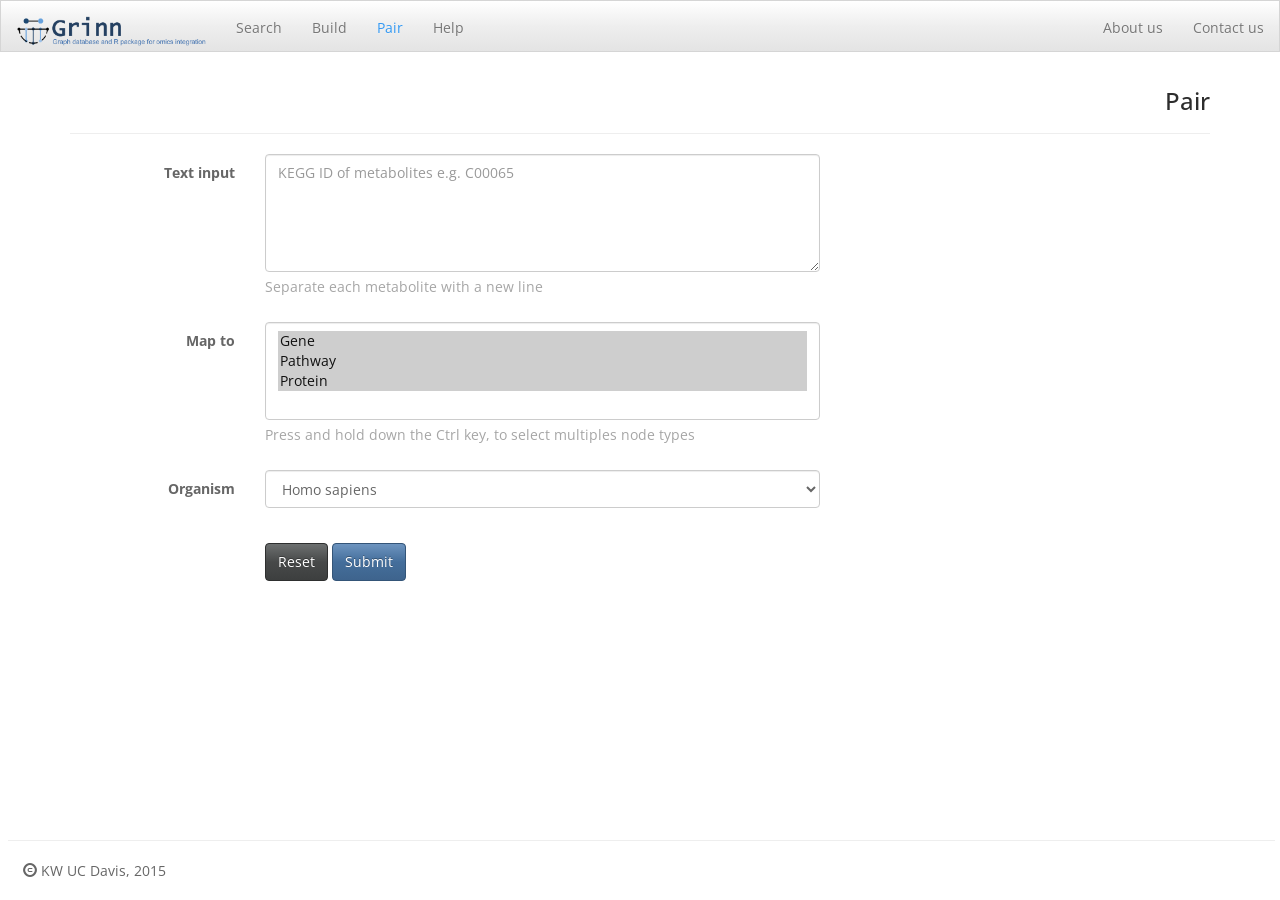
<file: inst/www/enrich.html>
<!DOCTYPE html>
<html lang="en">
<head>
<meta charset="utf-8">
<title>Grinn-Graph database of integrated networks</title>
<meta name="viewport" content="width=device-width, initial-scale=1.0">
<meta name="description" content="">
<meta name="author" content="">

<!-- styles -->
<link href="bootstrap/css/bootstrap.css" rel="stylesheet" media="screen">
<link href="bootstrap/css/bootstrap-table.css" rel="stylesheet" >
<link href="bootstrap/css/style.css" rel="stylesheet" >
<!-- ocpu library -->
<script type="text/javascript" src="opencpu/jquery-1.11.1.min.js"> </script>
<script type="text/javascript" src="opencpu/opencpu-0.5.js"> </script>
<!-- script -->
<script type="text/javascript" src="bootstrap/js/bootstrap.js"> </script>
<script type="text/javascript" src="bootstrap/js/bootstrap-table.js"></script>
<script type="text/javascript" src="opencpu/jscript.js"></script>
</head>
<body>
    <!-- Header -->
    <div class="navbar navbar-default navbar-fixed-top">
        <!-- container -->
        <div class="container-fluid">
            <div class="navbar-header"><a href="#" class="navbar-brand"><img src="logo.png" width="190"></a></div>
            <div class="navbar-collapse collapse" id="navbar-main">
                <ul class="nav navbar-nav">
                    <li><a href="index.html">Search</a></li>
                    <li><a href="build.html">Build</a></li>
                    <li class="active"><a href="#">Pair</a></li>
                    <li><a href="help.html">Help</a></li>
                </ul>
                <ul class="nav navbar-nav navbar-right">
                    <li><a href="http://metabolomics.ucdavis.edu/" target="_blank">About us</a></li>
                    <li><a href="http://metabolomics.ucdavis.edu/" target="_blank">Contact us</a></li>
                </ul>
            </div>
        </div>
        <!-- /container -->
    </div>
    <!-- /Header -->
    <br><br>
    <!-- Content -->
    <div class="container">
        <div class="row">
            <div class="col-lg-12">
                <div class="page-header"><h3 class="text-right">Pair</h3></div>
            </div>
        </div>
        <div class="row">
            <div class="col-lg-12">
                        <form class="form-horizontal" id="stepsform" action="enrichment.html">
                            <fieldset>
                                <div class="form-group">
                                    <label for="textInput" class="col-lg-2 control-label">Text input</label>
                                    <div class="col-lg-6">
                                        <textarea class="form-control" rows="5" id="textInput" name="textInput" placeholder="KEGG ID of metabolites e.g. C00065" required></textarea>
                                        <span class="help-block">Separate each metabolite with a new line</span>
                                    </div>
                                </div>
                                <div class="form-group">
                                    <label for="select" class="col-lg-2 control-label">Map to</label>
                                    <div class="col-lg-6">
                                        <select multiple="multiple" class="form-control" id="mapto" name="mapto">
                                            <option value="Gene" selected="selected">Gene</option>
                                            <option value="Pathway" selected="selected">Pathway</option>
                                            <option value="Protein" selected="selected">Protein</option>
                                        </select>
                                        <span class="help-block">Press and hold down the Ctrl key, to select multiples node types</span>
                                    </div>
                                </div>
                                <div class="form-group">
                                    <label for="select" class="col-lg-2 control-label">Organism</label>
                                    <div class="col-lg-6">
                                      <select class="form-control" id="organism" name="organism">
                                        <option>Arabidopsis thaliana</option>
                                        <option>Candida albicans</option>
                                        <option selected=>Homo sapiens</option>
                                      </select>
                                    </div>
                                </div><br>
<!--<div class="form-group">
    <label for="fileInput" class="col-lg-2 control-label">Upload p-value</label>
    <div class="col-lg-6">
        <input id="fileInput" name="fileInput" type="file" class="file" data-show-preview="false">
    </div>
</div><br>-->
                                <div class="form-group">
                                    <div class="col-lg-10 col-lg-offset-2">
                                    <input type="reset" class="btn btn-default" id="resetbutton" value="Reset"></input>
                                    <input type="submit" class="btn btn-primary" id="querybutton" value="Submit"></input>
                                    </div>
                                </div>
                            </fieldset>
                        </form>
            </div> 
        </div> <!-- /row -->
    </div><br> <!-- /Content -->
    <footer class="footer">
        <div class="col-lg-12">
            <br><span class="glyphicon glyphicon-copyright-mark"></span> <span>KW UC Davis, 2015</span>
        </div>
    </footer>
</body>
</html>
</file>
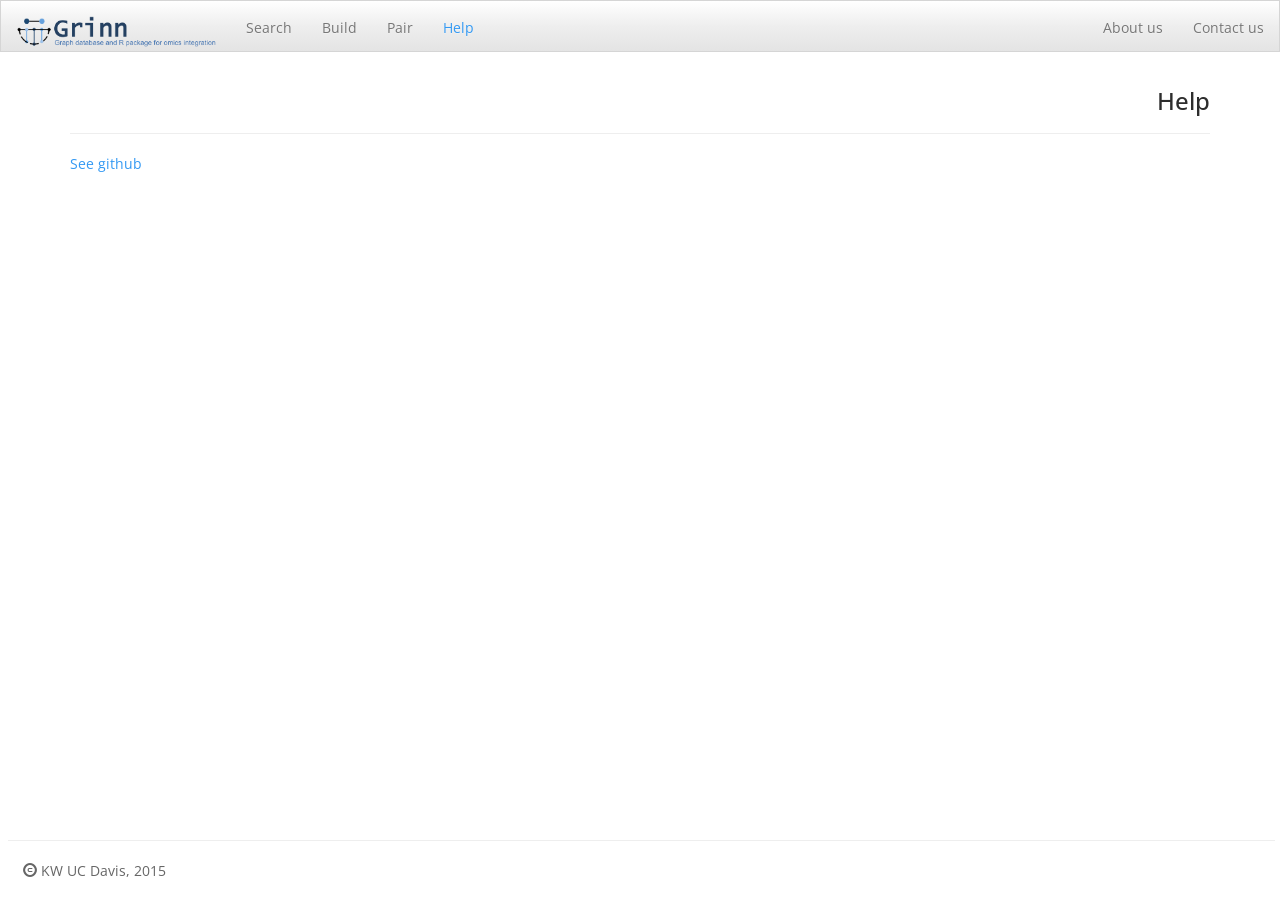
<file: inst/www/help.html>
<!DOCTYPE html>
<html lang="en">
<head>
<meta charset="utf-8">
<title>Grinn-Graph database of integrated networks</title>
<meta name="viewport" content="width=device-width, initial-scale=1.0">
<meta name="description" content="">
<meta name="author" content="">

<!-- styles -->
<link href="bootstrap/css/bootstrap.css" rel="stylesheet" media="screen">
<link href="bootstrap/css/bootstrap-table.css" rel="stylesheet" >
<link href="bootstrap/css/style.css" rel="stylesheet" >
<!-- ocpu library -->
<script type="text/javascript" src="opencpu/jquery-1.11.1.min.js"> </script>
<script type="text/javascript" src="opencpu/opencpu-0.5.js"> </script>
<!-- script -->
<script type="text/javascript" src="bootstrap/js/bootstrap.js"> </script>
<script type="text/javascript" src="bootstrap/js/bootstrap-table.js"></script>
<script type="text/javascript" src="opencpu/jscript.js"></script>
</head>
<body>
    <!-- Header -->
    <div class="navbar navbar-default navbar-fixed-top">
        <!-- container -->
        <div class="container-fluid">
            <div class="navbar-header"><a href="#" class="navbar-brand"><img src="logo.png" width="200"></a></div>
            <div class="navbar-collapse collapse" id="navbar-main">
                <ul class="nav navbar-nav">
                    <li><a href="index.html">Search</a></li>
                    <li><a href="build.html">Build</a></li>
                    <li><a href="pair.html">Pair</a></li>
                    <li class="active"><a href="#">Help</a></li>
                </ul>
                <ul class="nav navbar-nav navbar-right">
                    <li><a href="http://metabolomics.ucdavis.edu/" target="_blank">About us</a></li>
                    <li><a href="http://metabolomics.ucdavis.edu/" target="_blank">Contact us</a></li>
                </ul>
            </div>
        </div>
        <!-- /container -->
    </div>
    <!-- /Header -->
    <br><br>
    <!-- Content -->
    <div class="container">
        <div class="row">
            <div class="col-lg-12">
                <div class="page-header"><h3 class="text-right">Help</h3></div>
            </div>
        </div>
        <div class="row">
            <div class="col-lg-12">
                <a href="http://kwanjeeraw.github.io/grinn/" target="_blank">See github</a>
            </div>
        </div> <!-- /row -->
    </div><br> <!-- /Content -->
    <footer class="footer">
        <div class="col-lg-12">
            <br><span class="glyphicon glyphicon-copyright-mark"></span> <span>KW UC Davis, 2015</span>
        </div>
    </footer>
</body>
</html>
</file>
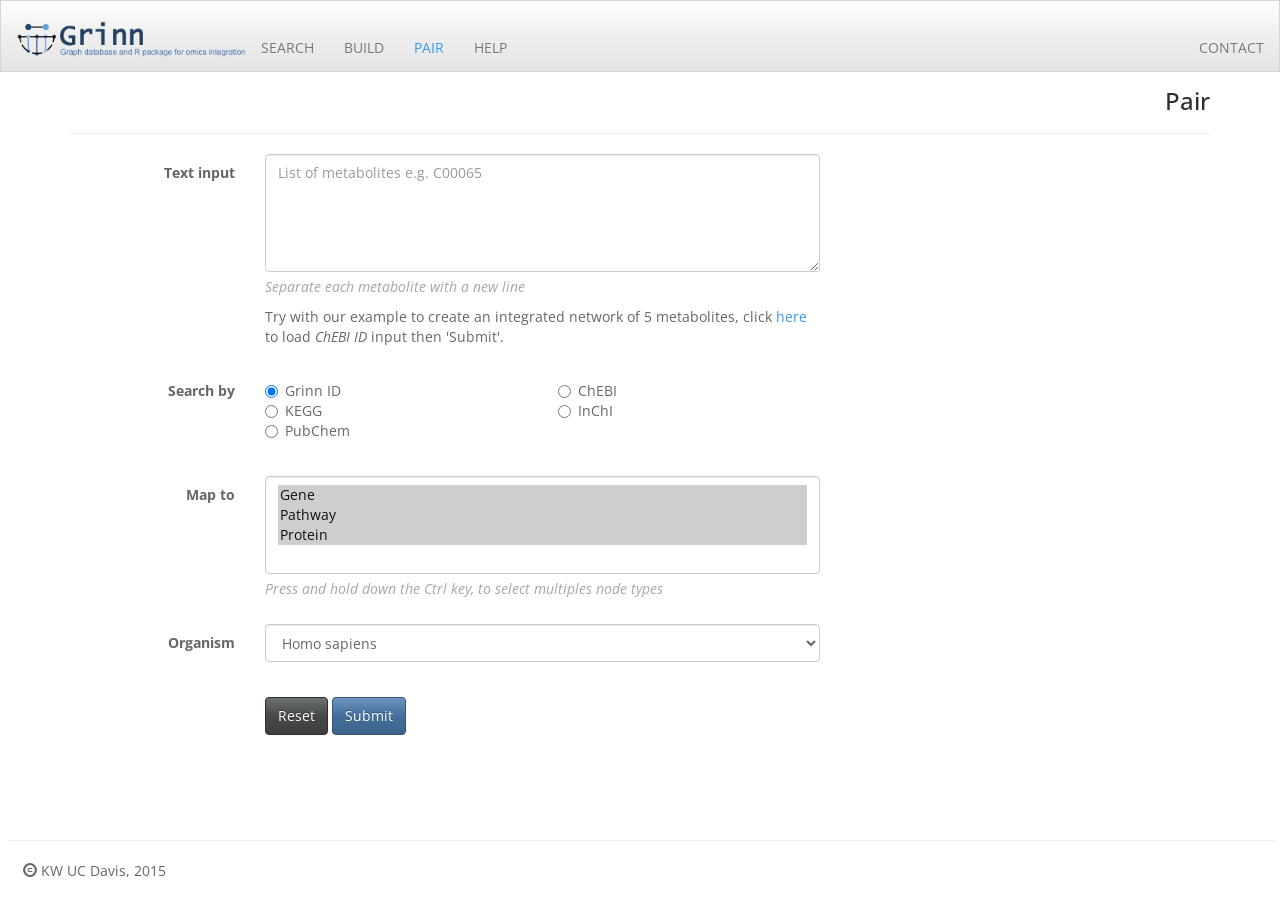
<file: inst/www/pair.html>
<!DOCTYPE html>
<html lang="en">
<head>
<meta charset="utf-8">
<title>Grinn</title>
<meta name="viewport" content="width=device-width, initial-scale=1.0">
<meta name="description" content="">
<meta name="author" content="">

<!-- styles -->
<link href="bootstrap/css/bootstrap.css" rel="stylesheet" media="screen">
<link href="bootstrap/css/bootstrap-table.css" rel="stylesheet" >
<link href="bootstrap/css/style.css" rel="stylesheet" >
<link rel="shortcut icon" href="favicon.ico" type="image/x-icon" >     
<!-- ocpu library -->
<script type="text/javascript" src="opencpu/jquery-1.11.1.min.js"> </script>
<script type="text/javascript" src="opencpu/opencpu-0.5.js"> </script>
<!-- script -->
<script type="text/javascript" src="bootstrap/js/bootstrap.js"> </script>
<script type="text/javascript" src="bootstrap/js/bootstrap-table.js"></script>
<script type="text/javascript" src="opencpu/jscript.js"></script>
</head>
<body>
    <!-- Header -->
    <div class="navbar navbar-default navbar-fixed-top">
        <!-- container -->
        <div class="container-fluid">
            <br><div class="navbar-header"><img src="logo.png" width="230"></div>
            <div class="navbar-collapse collapse" id="navbar-main">
                <ul class="nav navbar-nav">
                    <li><a href="index.html">SEARCH</a></li>
                    <li><a href="build.html">BUILD</a></li>
                    <li class="active"><a href="#">PAIR</a></li>
                    <li><a href="http://kwanjeeraw.github.io/grinnWeb/" target="_blank">HELP</a></li>                    
                </ul>
                <ul class="nav navbar-nav navbar-right">
                    <li><a href="http://metabolomics.ucdavis.edu/" target="_blank">CONTACT</a></li>
                </ul>
            </div>
        </div>
        <!-- /container -->
    </div>
    <!-- /Header -->
    <br><br>
    <!-- Content -->
    <div class="container">
        <div class="row">
            <div class="col-lg-12">
                <div class="page-header"><h3 class="text-right">Pair</h3></div>
            </div>
        </div>
        <div class="row">
            <div class="col-lg-12">
                        <form class="form-horizontal" id="stepsform" action="paired.html">
                            <fieldset>
                                <div class="form-group">
                                    <label for="textInput" class="col-lg-2 control-label">Text input</label>
                                    <div class="col-lg-6">
                                        <textarea class="form-control" rows="5" id="textInput" name="textInput" placeholder="List of metabolites e.g. C00065" required></textarea>
                                        <span class="help-block"><dfn>Separate each metabolite with a new line</dfn></span>
                                        <p>Try with our example to create an integrated network of 5 metabolites,
                                        click <a href="#" onclick="addInputValue2('PAIR.txt','stepsform',3)">here</a> to load <dfn>ChEBI ID</dfn> input then 'Submit'.</p>
                                    </div>
                                </div>
                                <div class="form-group">
                                    <label class="col-lg-2 control-label">Search by</label>
                                    <div class="radio">
                                        <div class="col-lg-3">
                                            <label><input type="radio" name="searchBy" id="grinn" value="grinn" checked=""> Grinn ID</label><br>
                                            <label><input type="radio" name="searchBy" id="kegg" value="KEGG"> KEGG</label><br>
                                            <label><input type="radio" name="searchBy" id="pubchem" value="PubChem"> PubChem</label>
                                        </div>
                                        <div class="col-lg-3">
                                            <label><input type="radio" name="searchBy" id="chebi" value="ChEBI"> ChEBI</label><br>
                                            <label><input type="radio" name="searchBy" id="inchi" value="InChI"> InChI</label>
                                        </div>
                                    </div>
                                </div><br>
                                <div class="form-group">
                                    <label for="select" class="col-lg-2 control-label">Map to</label>
                                    <div class="col-lg-6">
                                        <select multiple="multiple" class="form-control" id="mapto" name="mapto">
                                            <option value="Gene" selected="selected">Gene</option>
                                            <option value="Pathway" selected="selected">Pathway</option>
                                            <option value="Protein" selected="selected">Protein</option>
                                        </select>
                                        <span class="help-block"><dfn>Press and hold down the Ctrl key, to select multiples node types</dfn></span>
                                    </div>
                                </div>
                                <div class="form-group">
                                    <label for="select" class="col-lg-2 control-label">Organism</label>
                                    <div class="col-lg-6">
                                      <select class="form-control" id="organism" name="organism">
                                        <option selected=>Homo sapiens</option>
                                      </select>
                                    </div>
                                </div><br>
<!--<div class="form-group">
    <label for="fileInput" class="col-lg-2 control-label">Upload p-value</label>
    <div class="col-lg-6">
        <input id="fileInput" name="fileInput" type="file" class="file" data-show-preview="false">
    </div>
</div><br>-->
                                <div class="form-group">
                                    <div class="col-lg-10 col-lg-offset-2">
                                    <input type="reset" class="btn btn-default" id="resetbutton" value="Reset"></input>
                                    <input type="submit" class="btn btn-primary" id="querybutton" value="Submit"></input>
                                    </div>
                                </div>
                            </fieldset>
                        </form>
            </div> 
        </div> <!-- /row -->
    </div><br> <!-- /Content -->
    <footer class="footer">
        <div class="col-lg-12">
            <br><span class="glyphicon glyphicon-copyright-mark"></span> <span>KW UC Davis, 2015</span>
        </div>
    </footer>
</body>
</html>
</file>
<file: stylesheets/stylesheet.css>
/* http://meyerweb.com/eric/tools/css/reset/
   v2.0 | 20110126
   License: none (public domain)
*/
html, body, div, span, applet, object, iframe,
h1, h2, h3, h4, h5, h6, p, blockquote, pre,
a, abbr, acronym, address, big, cite, code,
del, dfn, em, img, ins, kbd, q, s, samp,
small, strike, strong, sub, sup, tt, var,
b, u, i, center,
dl, dt, dd, ol, ul, li,
fieldset, form, label, legend,
table, caption, tbody, tfoot, thead, tr, th, td,
article, aside, canvas, details, embed,
figure, figcaption, footer, header, hgroup,
menu, nav, output, ruby, section, summary,
time, mark, audio, video {
	padding: 0;
	margin: 0;
	font: inherit;
	font-size: 100%;
	vertical-align: baseline;
	border: 0;
}
/* HTML5 display-role reset for older browsers */
article, aside, details, figcaption, figure,
footer, header, hgroup, menu, nav, section {
	display: block;
}
body {
	line-height: 1;
}
ol, ul {
	list-style: none;
}
blockquote, q {
	quotes: none;
}
blockquote:before, blockquote:after,
q:before, q:after {
	content: '';
	content: none;
}
table {
	border-spacing: 0;
	border-collapse: collapse;
}

/* LAYOUT STYLES */
body {
  font-family: 'Helvetica Neue', Helvetica, Arial, serif;
  font-size: 1em;
  line-height: 1.5;
  color: #6d6d6d;
  text-shadow: 0 1px 0 rgba(255, 255, 255, 0.8);
  background: #e7e7e7 url(../images/body-bg.png) 0 0 repeat;
}

a {
  color: #d5000d;
}
a:hover {
  color: #c5000c;
}

header {
  padding-top: 35px;
  padding-bottom: 25px;
}

header h1 {
  font-family: 'Chivo', 'Helvetica Neue', Helvetica, Arial, serif;
  font-size: 48px; font-weight: 900;
  line-height: 1.2;
  color: #303030;
  letter-spacing: -1px;
}

header h2 {
  font-size: 24px;
  font-weight: normal;
  line-height: 1.3;
  color: #aaa;
  letter-spacing: -1px;
}

#container {
  min-height: 595px;
  background: transparent url(../images/highlight-bg.jpg) 50% 0 no-repeat;
}

.inner {
  width: 620px;
  margin: 0 auto;
}

#container .inner img {
  max-width: 100%;
}

#downloads {
  margin-bottom: 40px;
}

a.button {
  display: block;
  float: left;
  width: 179px;
  padding: 12px 8px 12px 8px;
  margin-right: 14px;
  font-size: 15px;
  font-weight: bold;
  line-height: 25px;
  color: #303030;
  background: #fdfdfd; /* Old browsers */
  background: -moz-linear-gradient(top,  #fdfdfd 0%, #f2f2f2 100%); /* FF3.6+ */
  background: -webkit-gradient(linear, left top, left bottom, color-stop(0%,#fdfdfd), color-stop(100%,#f2f2f2)); /* Chrome,Safari4+ */
  background: -webkit-linear-gradient(top,  #fdfdfd 0%,#f2f2f2 100%); /* Chrome10+,Safari5.1+ */
  background: -o-linear-gradient(top,  #fdfdfd 0%,#f2f2f2 100%); /* Opera 11.10+ */
  background: -ms-linear-gradient(top,  #fdfdfd 0%,#f2f2f2 100%); /* IE10+ */
  background: linear-gradient(top,  #fdfdfd 0%,#f2f2f2 100%); /* W3C */
  filter: progid:DXImageTransform.Microsoft.gradient( startColorstr='#fdfdfd', endColorstr='#f2f2f2',GradientType=0 ); /* IE6-9 */
  border-top: solid 1px #cbcbcb;
  border-right: solid 1px #b7b7b7;
  border-bottom: solid 1px #b3b3b3;
  border-left: solid 1px #b7b7b7;
  border-radius: 30px;
  -webkit-box-shadow: 10px 10px 5px #888;
  -moz-box-shadow: 10px 10px 5px #888;
  box-shadow: 0px 1px 5px #e8e8e8;
  -moz-border-radius: 30px;
  -webkit-border-radius: 30px;
}
a.button:hover {
  background: #fafafa; /* Old browsers */
  background: -moz-linear-gradient(top,  #fdfdfd 0%, #f6f6f6 100%); /* FF3.6+ */
  background: -webkit-gradient(linear, left top, left bottom, color-stop(0%,#fdfdfd), color-stop(100%,#f6f6f6)); /* Chrome,Safari4+ */
  background: -webkit-linear-gradient(top,  #fdfdfd 0%,#f6f6f6 100%); /* Chrome10+,Safari5.1+ */
  background: -o-linear-gradient(top,  #fdfdfd 0%,#f6f6f6 100%); /* Opera 11.10+ */
  background: -ms-linear-gradient(top,  #fdfdfd 0%,#f6f6f6 100%); /* IE10+ */
  background: linear-gradient(top,  #fdfdfd 0%,#f6f6f6, 100%); /* W3C */
  filter: progid:DXImageTransform.Microsoft.gradient( startColorstr='#fdfdfd', endColorstr='#f6f6f6',GradientType=0 ); /* IE6-9 */
  border-top: solid 1px #b7b7b7;
  border-right: solid 1px #b3b3b3;
  border-bottom: solid 1px #b3b3b3;
  border-left: solid 1px #b3b3b3;
}

a.button span {
  display: block;
  height: 23px;
  padding-left: 50px;
}

#download-zip span {
  background: transparent url(../images/zip-icon.png) 12px 50% no-repeat;
}
#download-tar-gz span {
  background: transparent url(../images/tar-gz-icon.png) 12px 50% no-repeat;
}
#view-on-github span {
  background: transparent url(../images/octocat-icon.png) 12px 50% no-repeat;
}
#view-on-github {
  margin-right: 0;
}

code, pre {
  margin-bottom: 30px;
  font-family: Monaco, "Bitstream Vera Sans Mono", "Lucida Console", Terminal;
  font-size: 14px;
  color: #222;
}

code {
  padding: 0 3px;
  background-color: #f2f2f2;
  border: solid 1px #ddd;
}

pre {
  padding: 5px;
  overflow: auto;
  color: #f2f2f2;
  text-shadow: none;
  background: #303030;
}
pre code {
  padding: 0;
  color: #f2f2f2;
  background-color: #303030;
  border: none;
}

ul, ol, dl {
  margin-bottom: 20px;
}


/* COMMON STYLES */

hr {
  height: 1px;
  padding-bottom: 1em;
  margin-top: 1em;
  line-height: 1px;
  background: transparent url('../images/hr.png') 50% 0 no-repeat;
  border: none;
}

strong {
  font-weight: bold;
}

em {
  font-style: italic;
}

table {
  width: 100%;
  border: 1px solid #ebebeb;
}

th {
  font-weight: 500;
}

td {
  font-weight: 300;
  text-align: center;
  border: 1px solid #ebebeb;
}

form {
  padding: 20px;
  background: #f2f2f2;

}


/* GENERAL ELEMENT TYPE STYLES */

h1 {
  font-size: 32px;
}

h2 {
  margin-bottom: 8px;
  font-size: 22px;
  font-weight: bold;
  color: #303030;
}

h3 {
  margin-bottom: 8px;
  font-size: 18px;
  font-weight: bold;
  color: #d5000d;
}

h4 {
  font-size: 16px;
  font-weight: bold;
  color: #303030;
}

h5 {
  font-size: 1em;
  color: #303030;
}

h6 {
  font-size: .8em;
  color: #303030;
}

p {
  margin-bottom: 20px;
  font-weight: 300;
}

a {
  text-decoration: none;
}

p a {
  font-weight: 400;
}

blockquote {
  padding: 0 0 0 30px;
  margin-bottom: 20px;
  font-size: 1.6em;
  border-left: 10px solid #e9e9e9;
}

ul li {
  list-style-position: inside;
  list-style: disc;
  padding-left: 20px;
}

ol li {
  list-style-position: inside;
  list-style: decimal;
  padding-left: 3px;
}

dl dt {
  color: #303030;
}

footer {
  padding-top: 20px;
  padding-bottom: 30px;
  margin-top: 40px;
  font-size: 13px;
  color: #aaa;
  background: transparent url('../images/hr.png') 0 0 no-repeat;
}

footer a {
  color: #666;
}
footer a:hover {
  color: #444;
}

/* MISC */
.clearfix:after {
  display: block;
  height: 0;
  clear: both;
  visibility: hidden;
  content: '.';
}

.clearfix {display: inline-block;}
* html .clearfix {height: 1%;}
.clearfix {display: block;}

/* #Media Queries
================================================== */

/* Smaller than standard 960 (devices and browsers) */
@media only screen and (max-width: 959px) { }

/* Tablet Portrait size to standard 960 (devices and browsers) */
@media only screen and (min-width: 768px) and (max-width: 959px) { }

/* All Mobile Sizes (devices and browser) */
@media only screen and (max-width: 767px) {
  header {
    padding-top: 10px;
    padding-bottom: 10px;
  }
  #downloads {
    margin-bottom: 25px;
  }
  #download-zip, #download-tar-gz {
    display: none;
  }
  .inner {
    width: 94%;
    margin: 0 auto;
  }
}

/* Mobile Landscape Size to Tablet Portrait (devices and browsers) */
@media only screen and (min-width: 480px) and (max-width: 767px) { }

/* Mobile Portrait Size to Mobile Landscape Size (devices and browsers) */
@media only screen and (max-width: 479px) { }
</file>
<file: stylesheets/pygment_trac.css>
.highlight  { background: #ffffff; }
.highlight .c { color: #999988; font-style: italic } /* Comment */
.highlight .err { color: #a61717; background-color: #e3d2d2 } /* Error */
.highlight .k { font-weight: bold } /* Keyword */
.highlight .o { font-weight: bold } /* Operator */
.highlight .cm { color: #999988; font-style: italic } /* Comment.Multiline */
.highlight .cp { color: #999999; font-weight: bold } /* Comment.Preproc */
.highlight .c1 { color: #999988; font-style: italic } /* Comment.Single */
.highlight .cs { color: #999999; font-weight: bold; font-style: italic } /* Comment.Special */
.highlight .gd { color: #000000; background-color: #ffdddd } /* Generic.Deleted */
.highlight .gd .x { color: #000000; background-color: #ffaaaa } /* Generic.Deleted.Specific */
.highlight .ge { font-style: italic } /* Generic.Emph */
.highlight .gr { color: #aa0000 } /* Generic.Error */
.highlight .gh { color: #999999 } /* Generic.Heading */
.highlight .gi { color: #000000; background-color: #ddffdd } /* Generic.Inserted */
.highlight .gi .x { color: #000000; background-color: #aaffaa } /* Generic.Inserted.Specific */
.highlight .go { color: #888888 } /* Generic.Output */
.highlight .gp { color: #555555 } /* Generic.Prompt */
.highlight .gs { font-weight: bold } /* Generic.Strong */
.highlight .gu { color: #800080; font-weight: bold; } /* Generic.Subheading */
.highlight .gt { color: #aa0000 } /* Generic.Traceback */
.highlight .kc { font-weight: bold } /* Keyword.Constant */
.highlight .kd { font-weight: bold } /* Keyword.Declaration */
.highlight .kn { font-weight: bold } /* Keyword.Namespace */
.highlight .kp { font-weight: bold } /* Keyword.Pseudo */
.highlight .kr { font-weight: bold } /* Keyword.Reserved */
.highlight .kt { color: #445588; font-weight: bold } /* Keyword.Type */
.highlight .m { color: #009999 } /* Literal.Number */
.highlight .s { color: #d14 } /* Literal.String */
.highlight .na { color: #008080 } /* Name.Attribute */
.highlight .nb { color: #0086B3 } /* Name.Builtin */
.highlight .nc { color: #445588; font-weight: bold } /* Name.Class */
.highlight .no { color: #008080 } /* Name.Constant */
.highlight .ni { color: #800080 } /* Name.Entity */
.highlight .ne { color: #990000; font-weight: bold } /* Name.Exception */
.highlight .nf { color: #990000; font-weight: bold } /* Name.Function */
.highlight .nn { color: #555555 } /* Name.Namespace */
.highlight .nt { color: #000080 } /* Name.Tag */
.highlight .nv { color: #008080 } /* Name.Variable */
.highlight .ow { font-weight: bold } /* Operator.Word */
.highlight .w { color: #bbbbbb } /* Text.Whitespace */
.highlight .mf { color: #009999 } /* Literal.Number.Float */
.highlight .mh { color: #009999 } /* Literal.Number.Hex */
.highlight .mi { color: #009999 } /* Literal.Number.Integer */
.highlight .mo { color: #009999 } /* Literal.Number.Oct */
.highlight .sb { color: #d14 } /* Literal.String.Backtick */
.highlight .sc { color: #d14 } /* Literal.String.Char */
.highlight .sd { color: #d14 } /* Literal.String.Doc */
.highlight .s2 { color: #d14 } /* Literal.String.Double */
.highlight .se { color: #d14 } /* Literal.String.Escape */
.highlight .sh { color: #d14 } /* Literal.String.Heredoc */
.highlight .si { color: #d14 } /* Literal.String.Interpol */
.highlight .sx { color: #d14 } /* Literal.String.Other */
.highlight .sr { color: #009926 } /* Literal.String.Regex */
.highlight .s1 { color: #d14 } /* Literal.String.Single */
.highlight .ss { color: #990073 } /* Literal.String.Symbol */
.highlight .bp { color: #999999 } /* Name.Builtin.Pseudo */
.highlight .vc { color: #008080 } /* Name.Variable.Class */
.highlight .vg { color: #008080 } /* Name.Variable.Global */
.highlight .vi { color: #008080 } /* Name.Variable.Instance */
.highlight .il { color: #009999 } /* Literal.Number.Integer.Long */

.type-csharp .highlight .k { color: #0000FF }
.type-csharp .highlight .kt { color: #0000FF }
.type-csharp .highlight .nf { color: #000000; font-weight: normal }
.type-csharp .highlight .nc { color: #2B91AF }
.type-csharp .highlight .nn { color: #000000 }
.type-csharp .highlight .s { color: #A31515 }
.type-csharp .highlight .sc { color: #A31515 }
</file>
<file: stylesheets/print.css>
html, body, div, span, applet, object, iframe,
h1, h2, h3, h4, h5, h6, p, blockquote, pre,
a, abbr, acronym, address, big, cite, code,
del, dfn, em, img, ins, kbd, q, s, samp,
small, strike, strong, sub, sup, tt, var,
b, u, i, center,
dl, dt, dd, ol, ul, li,
fieldset, form, label, legend,
table, caption, tbody, tfoot, thead, tr, th, td,
article, aside, canvas, details, embed,
figure, figcaption, footer, header, hgroup,
menu, nav, output, ruby, section, summary,
time, mark, audio, video {
  padding: 0;
  margin: 0;
  font: inherit;
  font-size: 100%;
  vertical-align: baseline;
  border: 0;
}
/* HTML5 display-role reset for older browsers */
article, aside, details, figcaption, figure,
footer, header, hgroup, menu, nav, section {
  display: block;
}
body {
  line-height: 1;
}
ol, ul {
  list-style: none;
}
blockquote, q {
  quotes: none;
}
blockquote:before, blockquote:after,
q:before, q:after {
  content: '';
  content: none;
}
table {
  border-spacing: 0;
  border-collapse: collapse;
}
body {
  font-family: 'Helvetica Neue', Helvetica, Arial, serif;
  font-size: 13px;
  line-height: 1.5;
  color: #000;
}

a {
  font-weight: bold;
  color: #d5000d;
}

header {
  padding-top: 35px;
  padding-bottom: 10px;
}

header h1 {
  font-size: 48px;
  font-weight: bold;
  line-height: 1.2;
  color: #303030;
  letter-spacing: -1px;
}

header h2 {
  font-size: 24px;
  font-weight: normal;
  line-height: 1.3;
  color: #aaa;
  letter-spacing: -1px;
}
#downloads {
  display: none;
}
#main_content {
  padding-top: 20px;
}

code, pre {
  margin-bottom: 30px;
  font-family: Monaco, "Bitstream Vera Sans Mono", "Lucida Console", Terminal;
  font-size: 12px;
  color: #222;
}

code {
  padding: 0 3px;
}

pre {
  padding: 20px;
  overflow: auto;
  border: solid 1px #ddd;
}
pre code {
  padding: 0;
}

ul, ol, dl {
  margin-bottom: 20px;
}


/* COMMON STYLES */

table {
  width: 100%;
  border: 1px solid #ebebeb;
}

th {
  font-weight: 500;
}

td {
  font-weight: 300;
  text-align: center;
  border: 1px solid #ebebeb;
}

form {
  padding: 20px;
  background: #f2f2f2;

}


/* GENERAL ELEMENT TYPE STYLES */

h1 {
  font-size: 2.8em;
}

h2 {
  margin-bottom: 8px;
  font-size: 22px;
  font-weight: bold;
  color: #303030;
}

h3 {
  margin-bottom: 8px;
  font-size: 18px;
  font-weight: bold;
  color: #d5000d;
}

h4 {
  font-size: 16px;
  font-weight: bold;
  color: #303030;
}

h5 {
  font-size: 1em;
  color: #303030;
}

h6 {
  font-size: .8em;
  color: #303030;
}

p {
  margin-bottom: 20px;
  font-weight: 300;
}

a {
  text-decoration: none;
}

p a {
  font-weight: 400;
}

blockquote {
  padding: 0 0 0 30px;
  margin-bottom: 20px;
  font-size: 1.6em;
  border-left: 10px solid #e9e9e9;
}

ul li {
  list-style-position: inside;
  list-style: disc;
  padding-left: 20px;
}

ol li {
  list-style-position: inside;
  list-style: decimal;
  padding-left: 3px;
}

dl dd {
  font-style: italic;
  font-weight: 100;
}

footer {
  padding-top: 20px;
  padding-bottom: 30px;
  margin-top: 40px;
  font-size: 13px;
  color: #aaa;
}

footer a {
  color: #666;
}

/* MISC */
.clearfix:after {
  display: block;
  height: 0;
  clear: both;
  visibility: hidden;
  content: '.';
}

.clearfix {display: inline-block;}
* html .clearfix {height: 1%;}
.clearfix {display: block;}
</file>
<file: inst/www/bootstrap/css/style.css>
.spinner {
    background: url(../../loader.gif) 50% 50% no-repeat;
    -khtml-opacity:.50; 
    -moz-opacity:.50; 
    -ms-filter:îalpha(opacity=50)î;
    filter:alpha(opacity=50);
    filter: progid:DXImageTransform.Microsoft.Alpha(opacity=0.5);
    opacity:.50;
    position: fixed;
    width: 100%;
    height: 100%;
    top:0;
    left:0;
}
.spinnerText {
    background: url(../../loaderText.gif) 50% 50% no-repeat;
    -khtml-opacity:.50; 
    -moz-opacity:.50; 
    -ms-filter:îalpha(opacity=50)î;
    filter:alpha(opacity=50);
    filter: progid:DXImageTransform.Microsoft.Alpha(opacity=0.5);
    opacity:.50;
    position: fixed;
    width: 100%;
    height: 100%;
    top:15;
    left:0;
}
</file>
